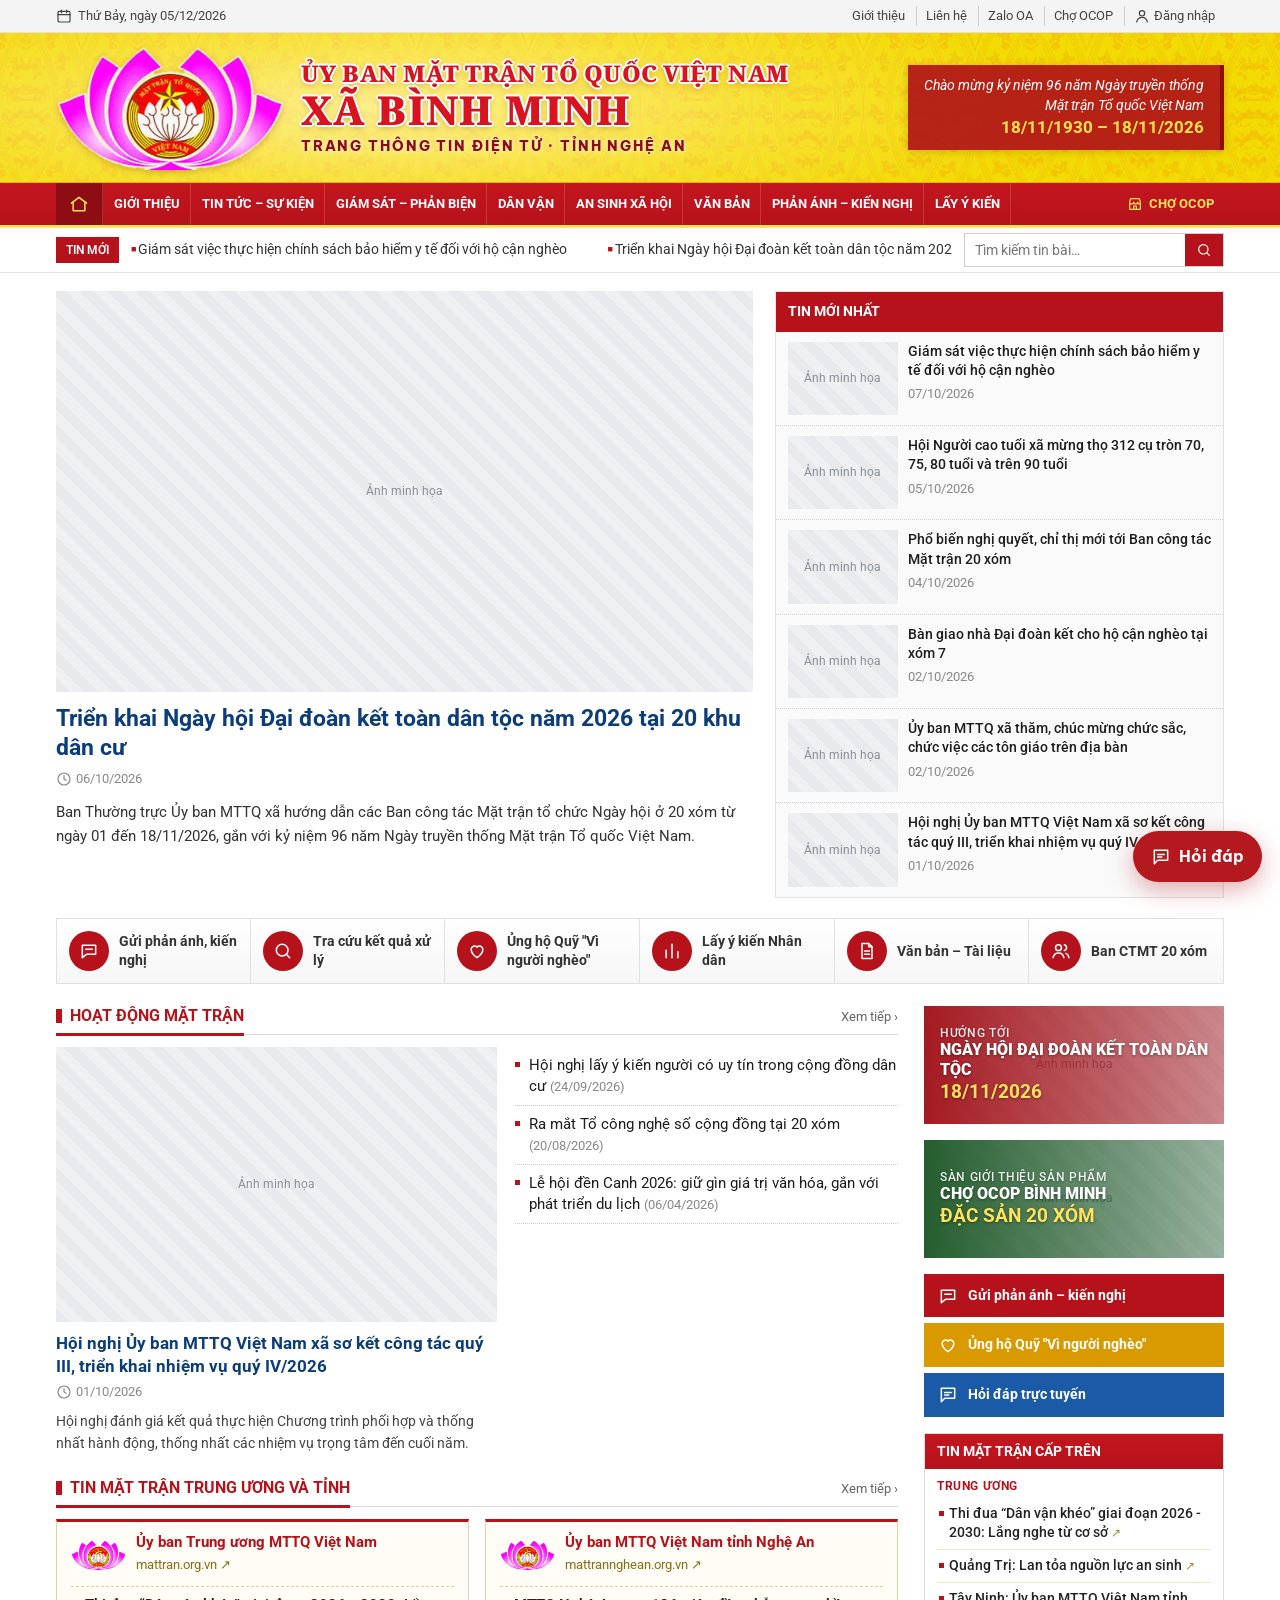
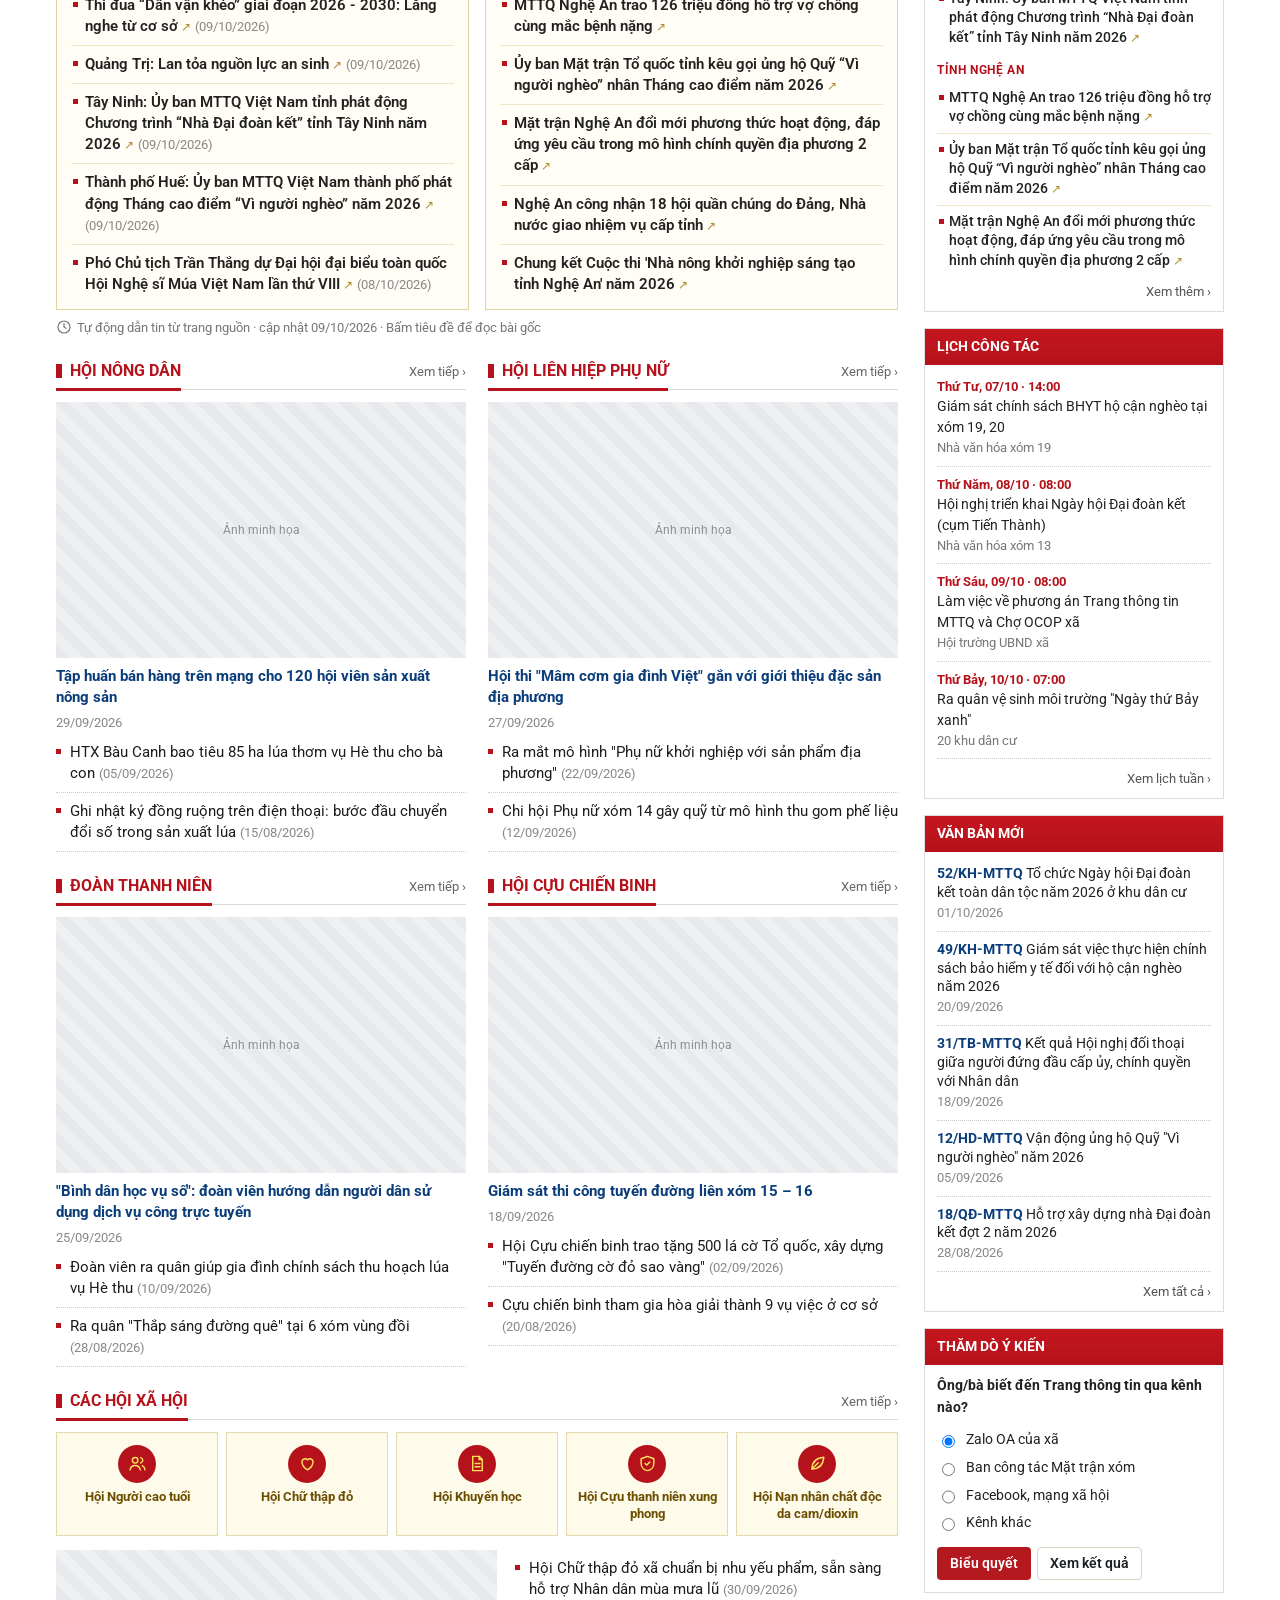
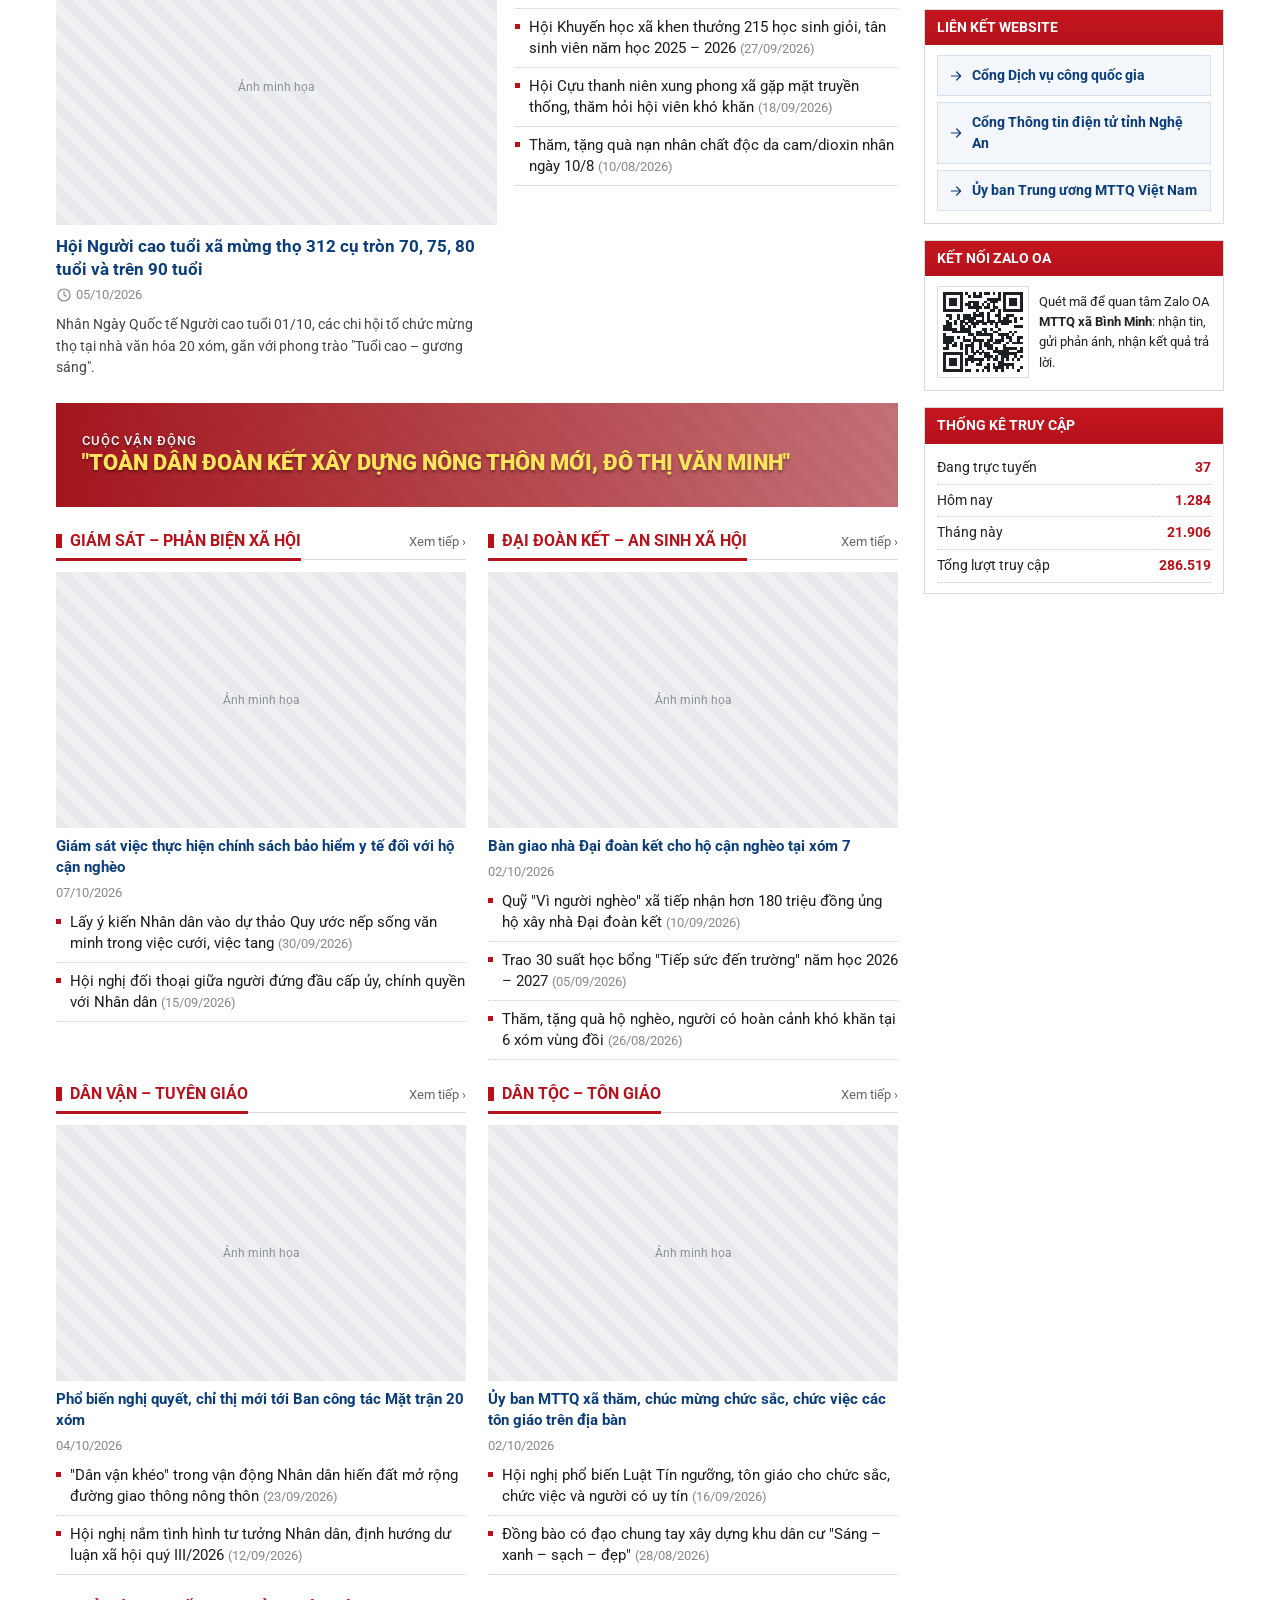
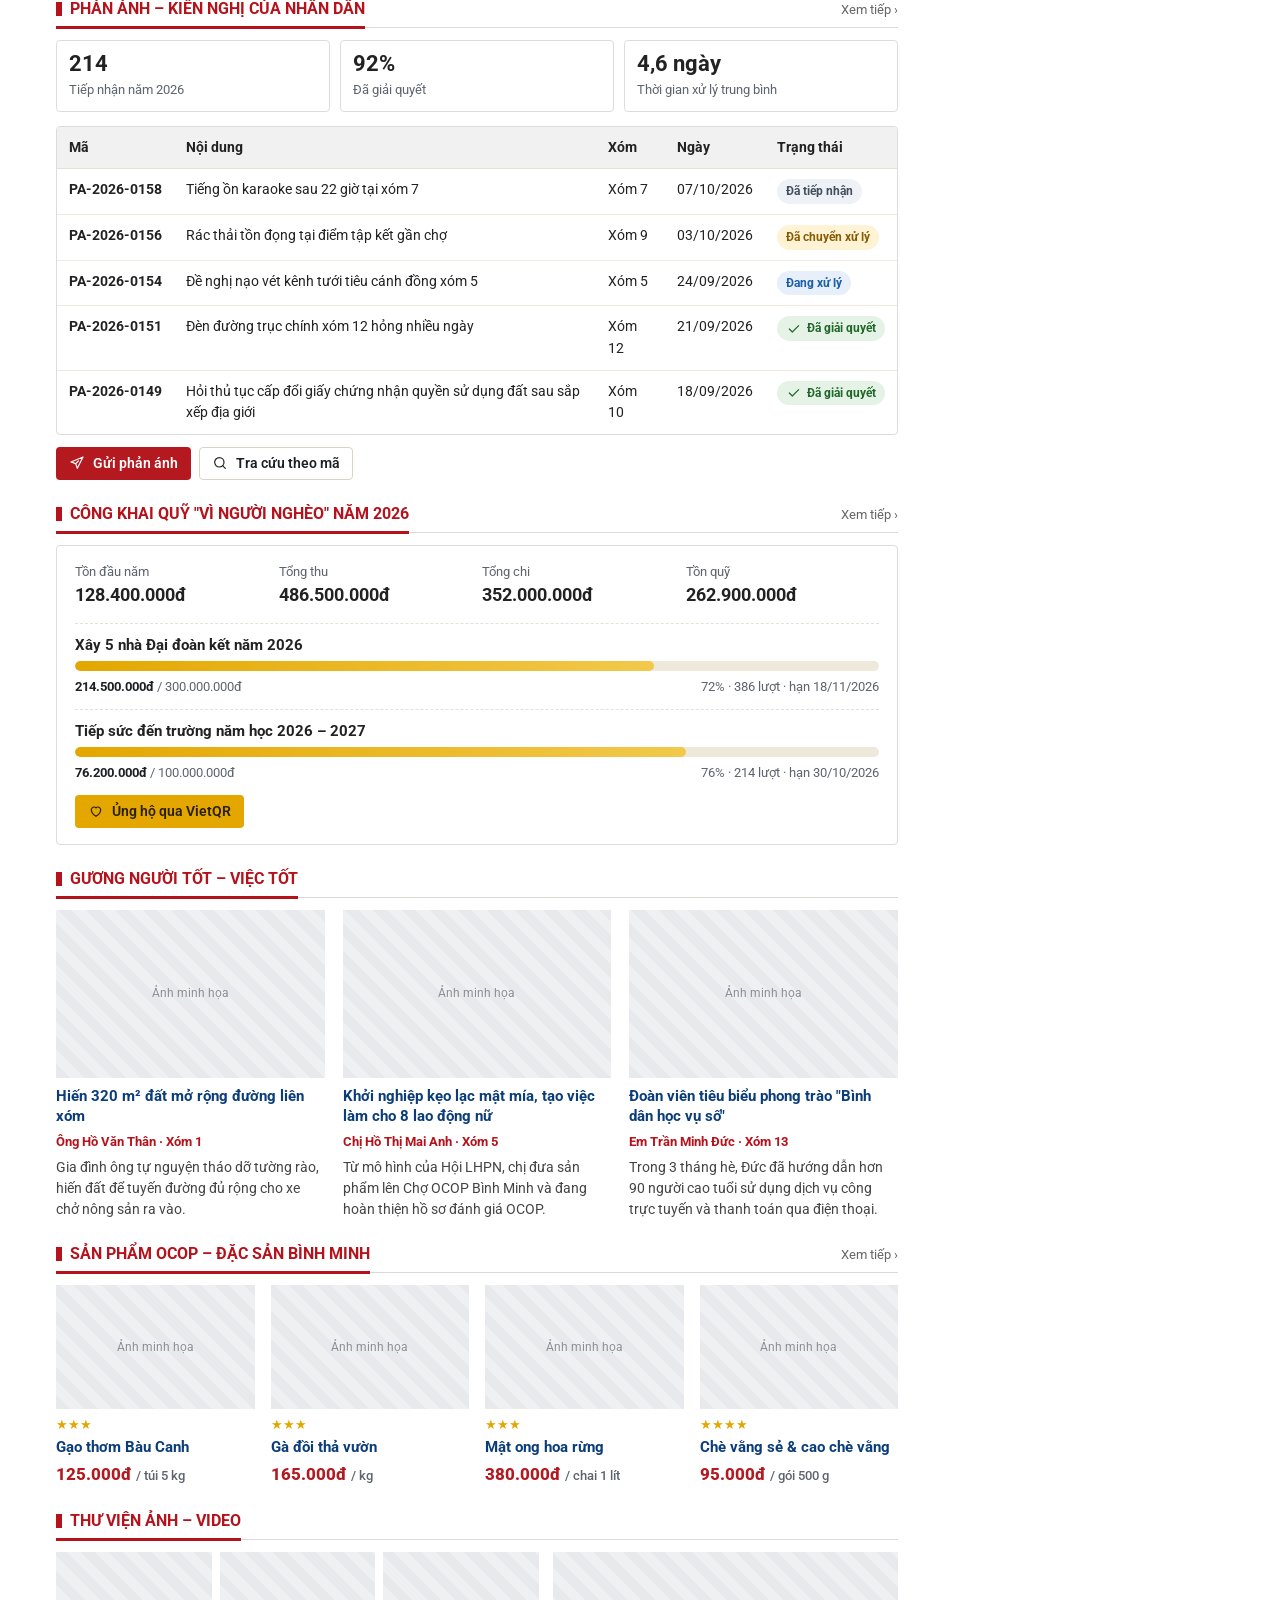
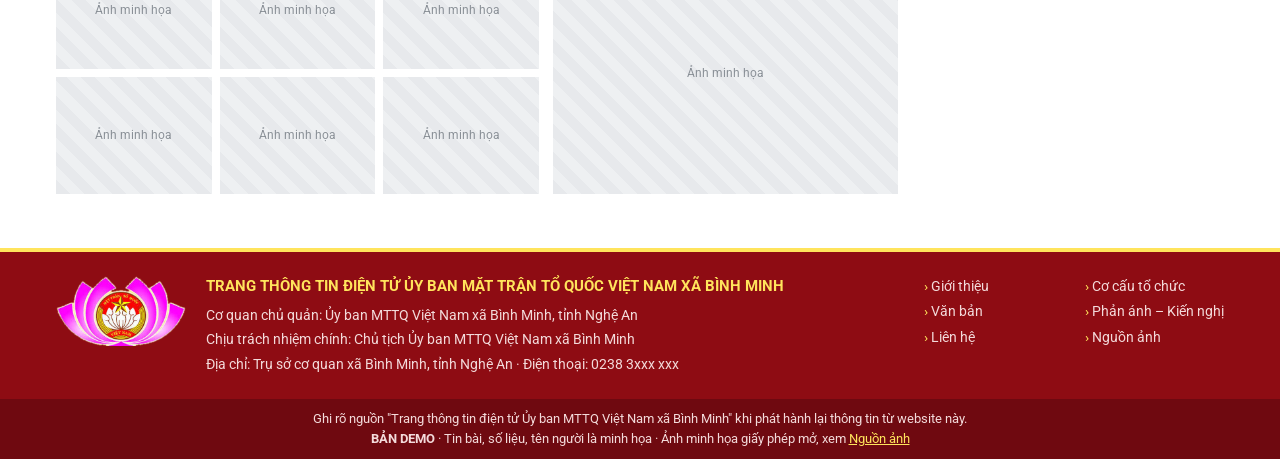
<file: index.html>
<!doctype html>
<html lang="vi">
<head>
<meta charset="utf-8">
<meta name="viewport" content="width=device-width,initial-scale=1">
<meta name="robots" content="noindex, nofollow">
<meta name="description" content="Trang thông tin điện tử Ủy ban MTTQ Việt Nam xã Bình Minh – bản demo đề xuất, không phải trang chính thức của cơ quan nhà nước.">
<title>Trang thông tin điện tử Ủy ban MTTQ Việt Nam xã Bình Minh – bản demo</title>
<link rel="icon" href="logo-mttq.png">
<link rel="preconnect" href="https://fonts.googleapis.com">
<link rel="preconnect" href="https://fonts.gstatic.com" crossorigin>
<link rel="stylesheet" href="https://fonts.googleapis.com/css2?family=Be+Vietnam+Pro:wght@400;500;600;700;800&family=Roboto:wght@400;500;700;900&family=Noto+Serif:wght@700;800;900&display=swap">
<link rel="stylesheet" href="styles.css?v=8">
<link rel="stylesheet" href="gov.css?v=8">
</head>
<body>
<script>window.BM_SITE = 'mttq';</script>
<div id="app"></div>
<div id="chat-root"></div>
<div id="modal-root"></div>
<div class="toast" id="toast" role="status" aria-live="polite"></div>
<script src="data.js?v=8"></script>
<script src="art.js?v=8"></script>
<script src="photos.js?v=8"></script>
<script src="feeds.js?v=8"></script>
<script src="gov.js?v=8"></script>
<script src="app.js?v=8"></script>
</body>
</html>
</file>
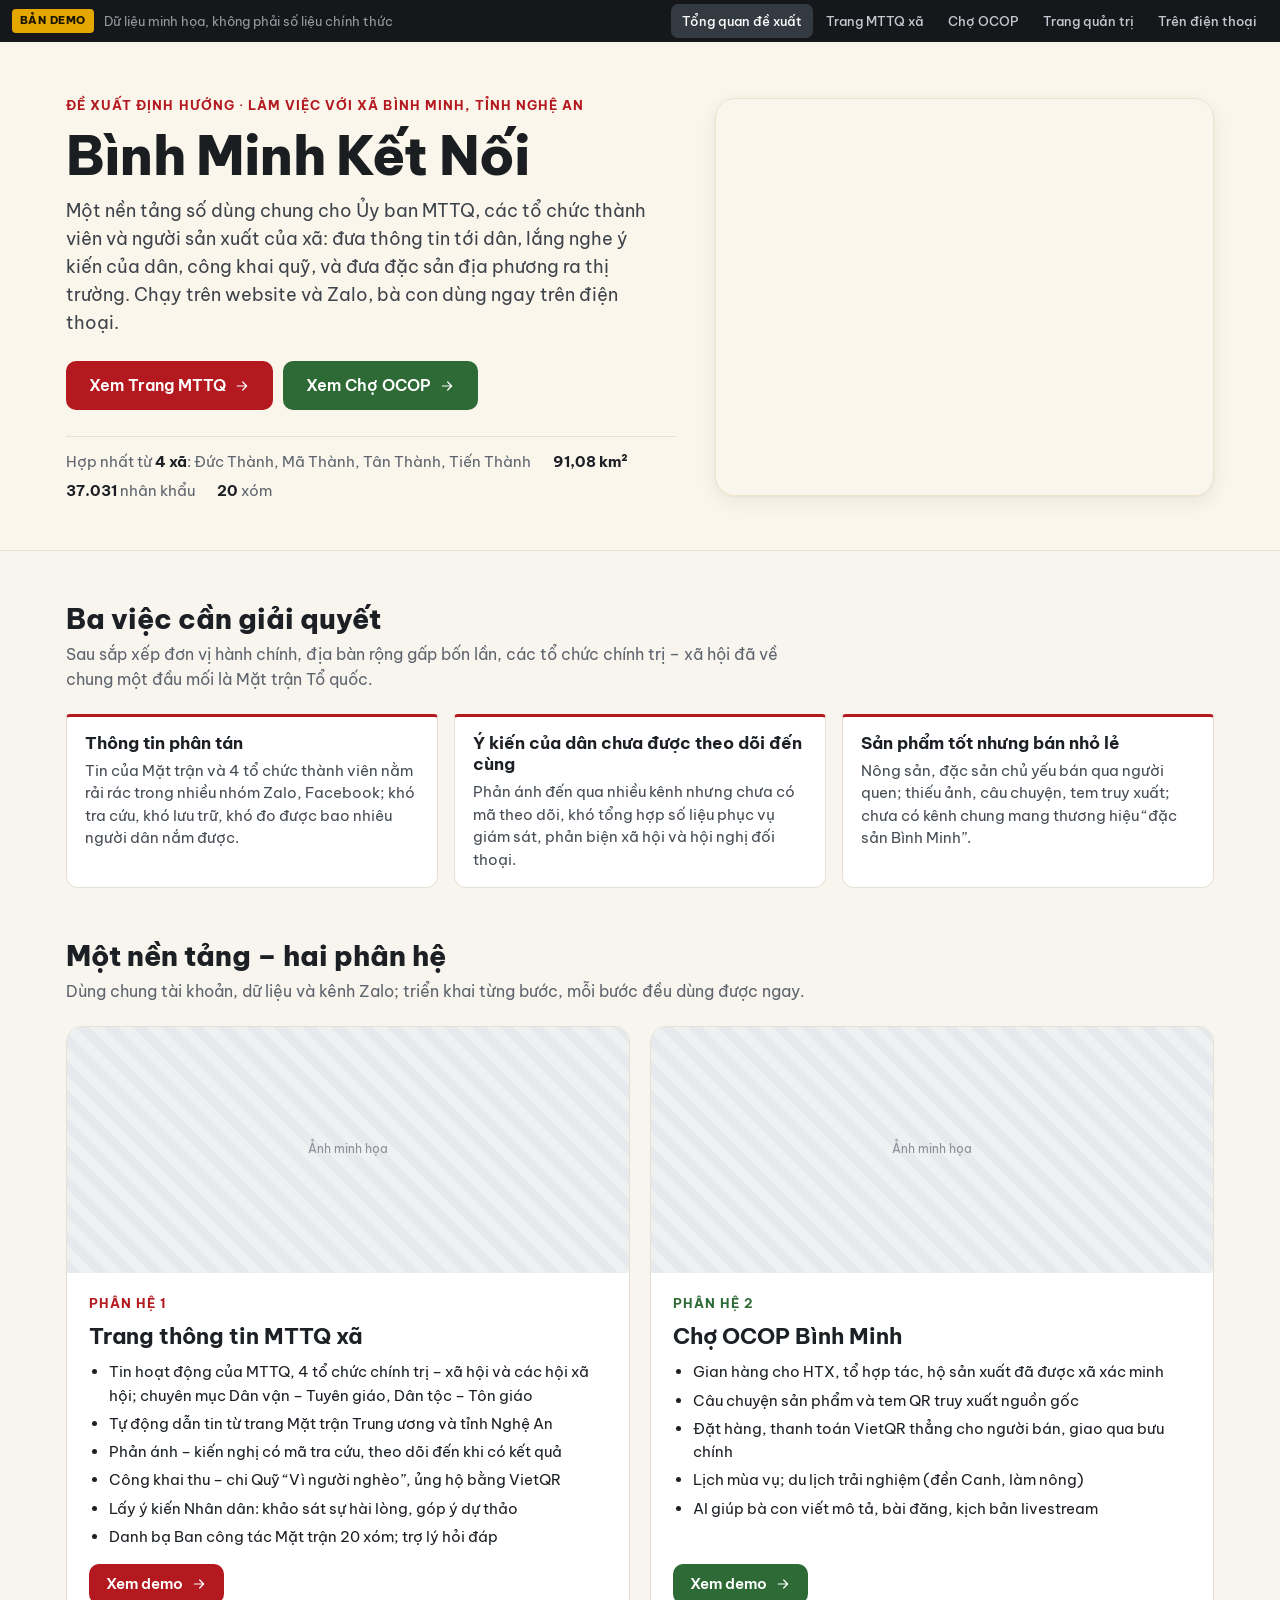
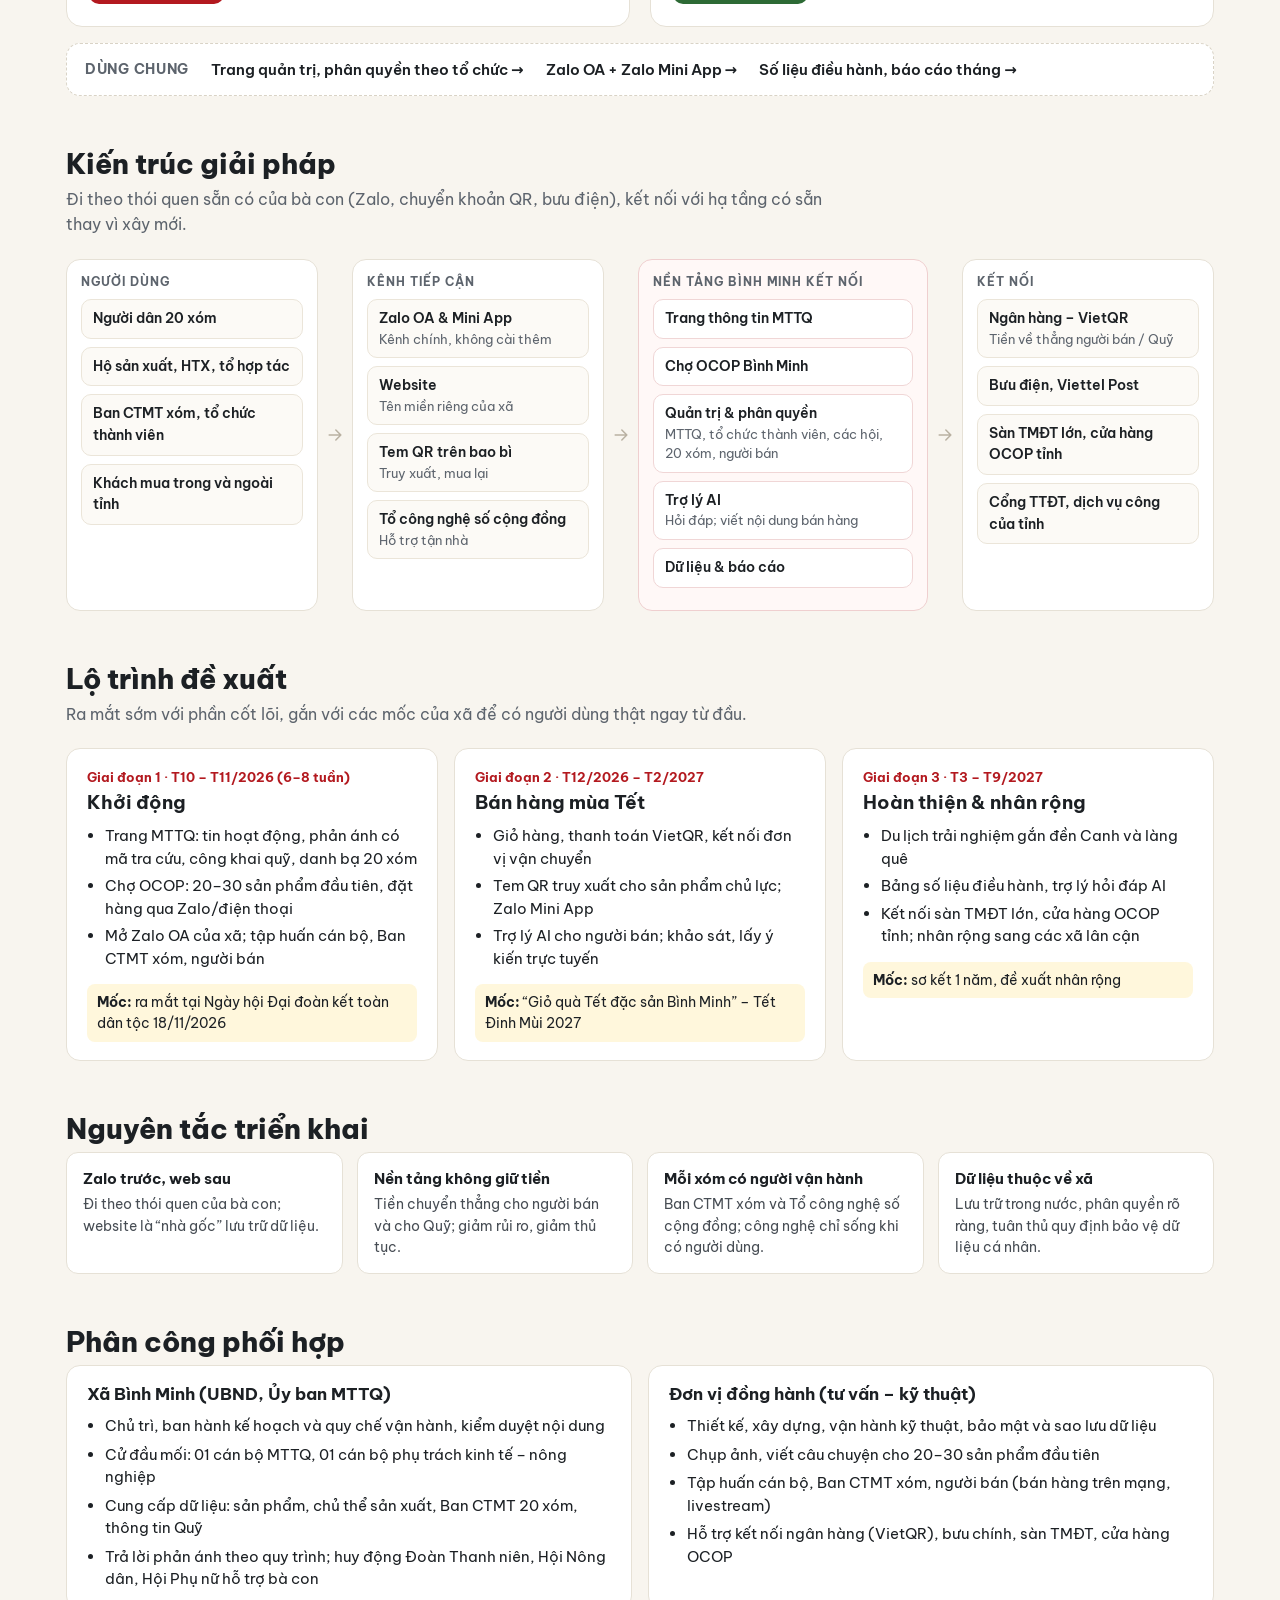
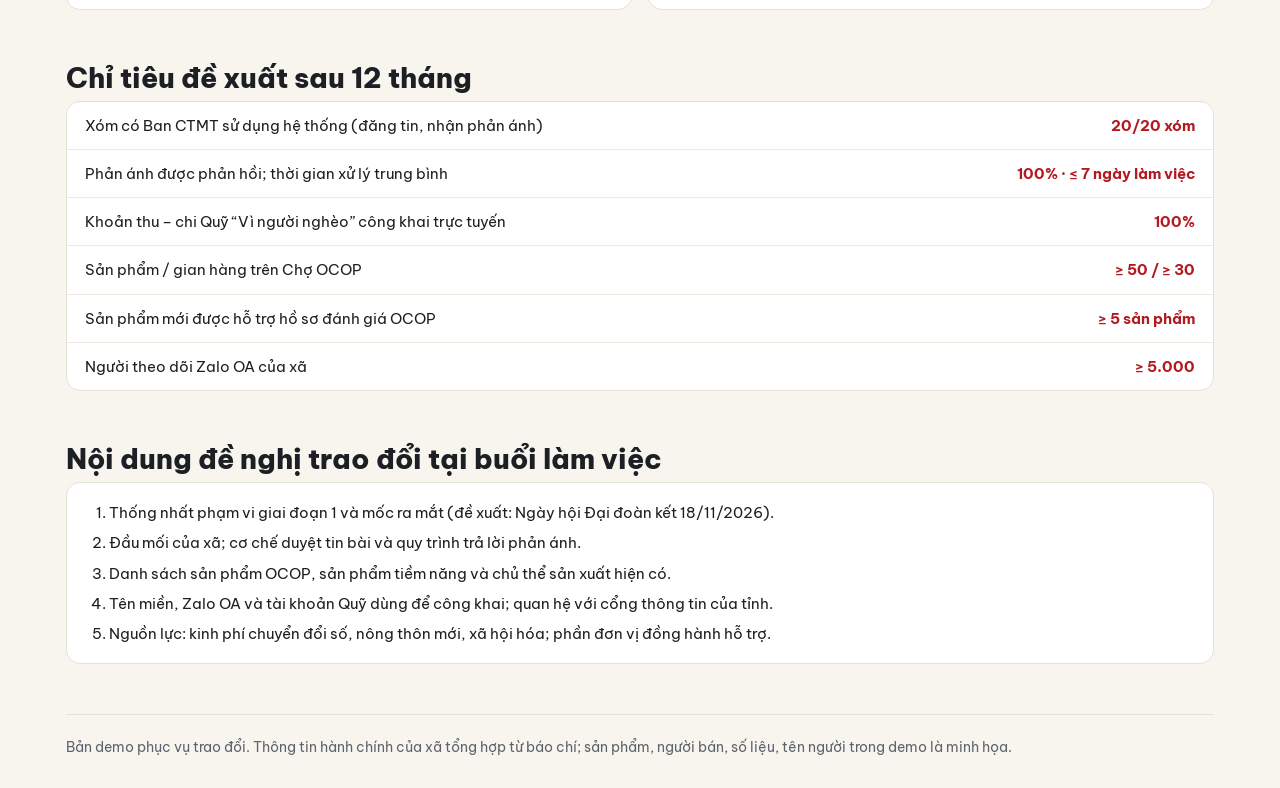
<file: admin/index.html>
<!doctype html>
<html lang="vi">
<head>
<meta charset="utf-8">
<meta name="viewport" content="width=device-width,initial-scale=1">
<meta name="robots" content="noindex, nofollow">
<meta name="description" content="Bình Minh Kết Nối – trang tổng: tổng quan đề xuất, quản trị, giao diện điện thoại. Bản demo đề xuất, không phải trang chính thức của cơ quan nhà nước.">
<title>Bình Minh Kết Nối – trang tổng (bản demo)</title>
<link rel="icon" href="../logo-mttq.png">
<link rel="preconnect" href="https://fonts.googleapis.com">
<link rel="preconnect" href="https://fonts.gstatic.com" crossorigin>
<link rel="stylesheet" href="https://fonts.googleapis.com/css2?family=Be+Vietnam+Pro:wght@400;500;600;700;800&family=Roboto:wght@400;500;700;900&family=Noto+Serif:wght@700;800;900&display=swap">
<link rel="stylesheet" href="../styles.css?v=8">
<link rel="stylesheet" href="../gov.css?v=8">
</head>
<body>
<script>window.BM_SITE = 'hub';</script>
<div id="app"></div>
<div id="chat-root"></div>
<div id="modal-root"></div>
<div class="toast" id="toast" role="status" aria-live="polite"></div>
<script src="../data.js?v=8"></script>
<script src="../art.js?v=8"></script>
<script src="../photos.js?v=8"></script>
<script src="../feeds.js?v=8"></script>
<script src="../gov.js?v=8"></script>
<script src="../app.js?v=8"></script>
</body>
</html>
</file>
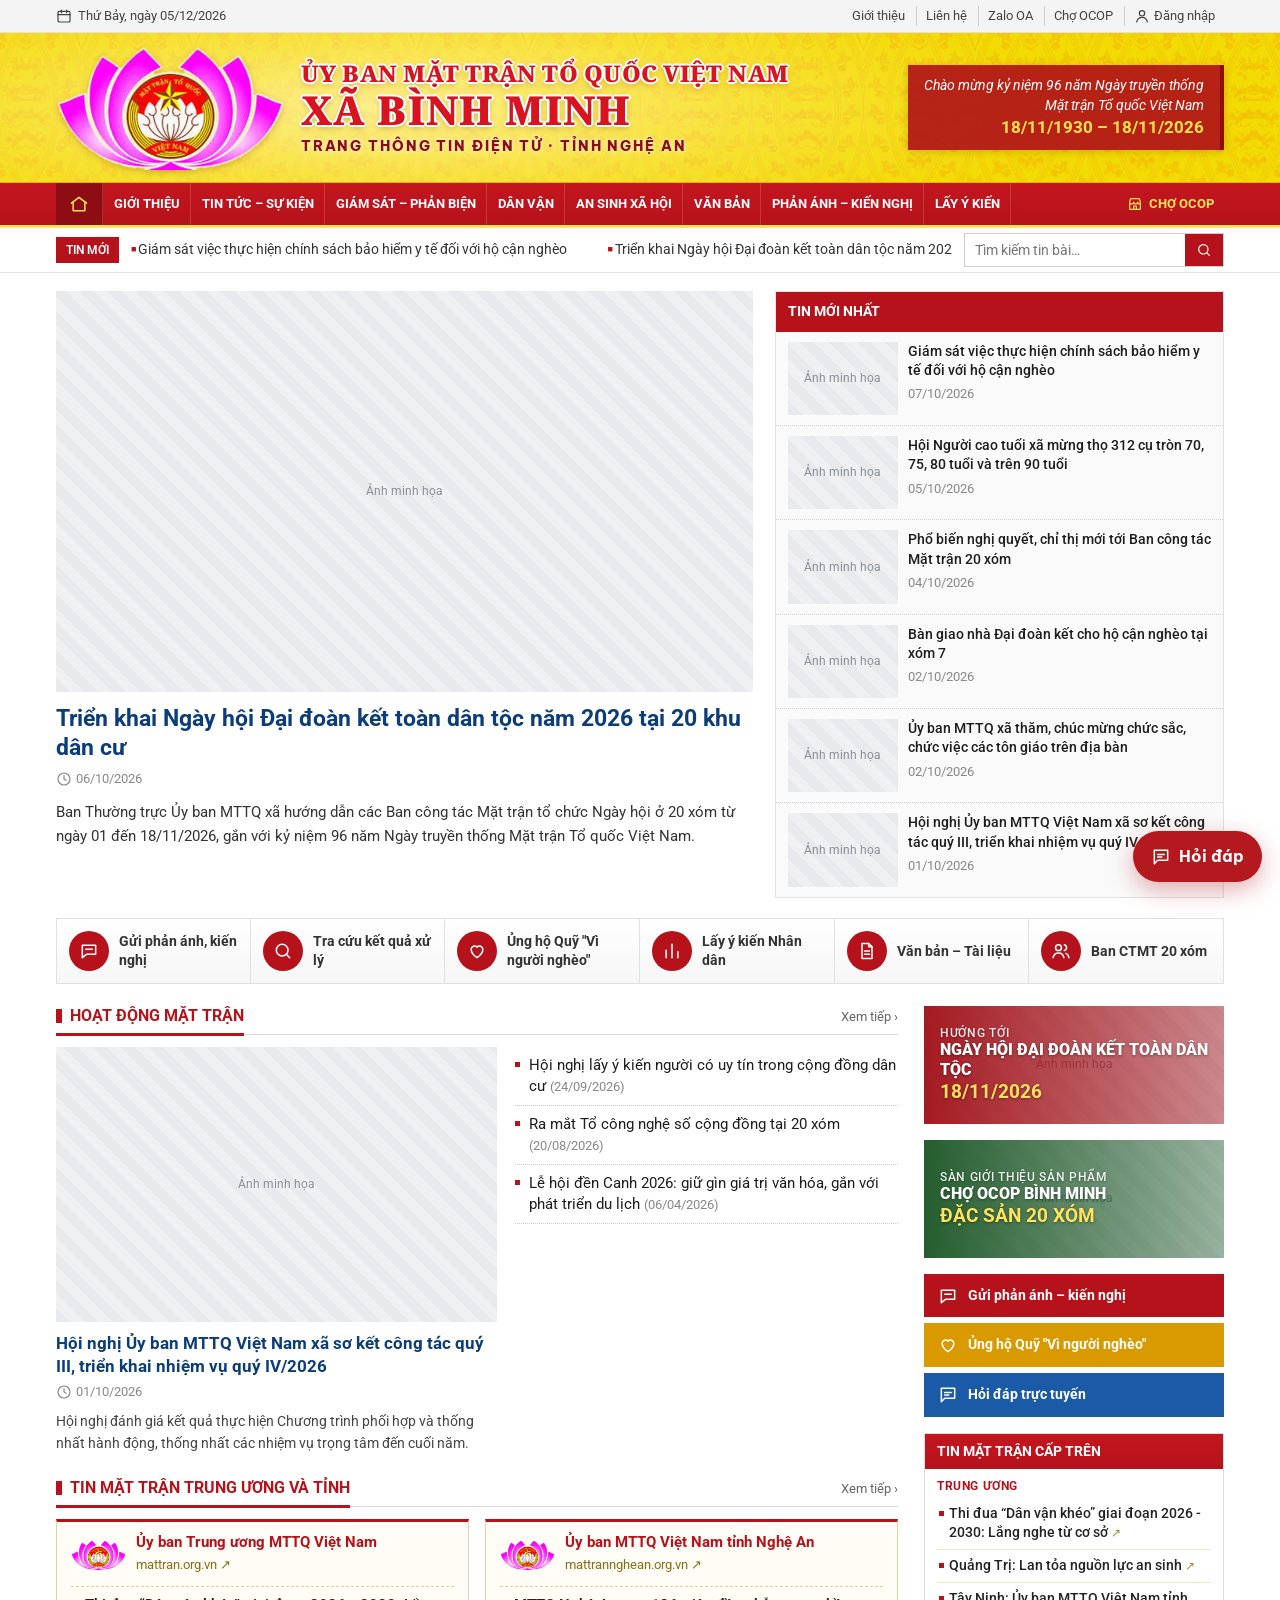
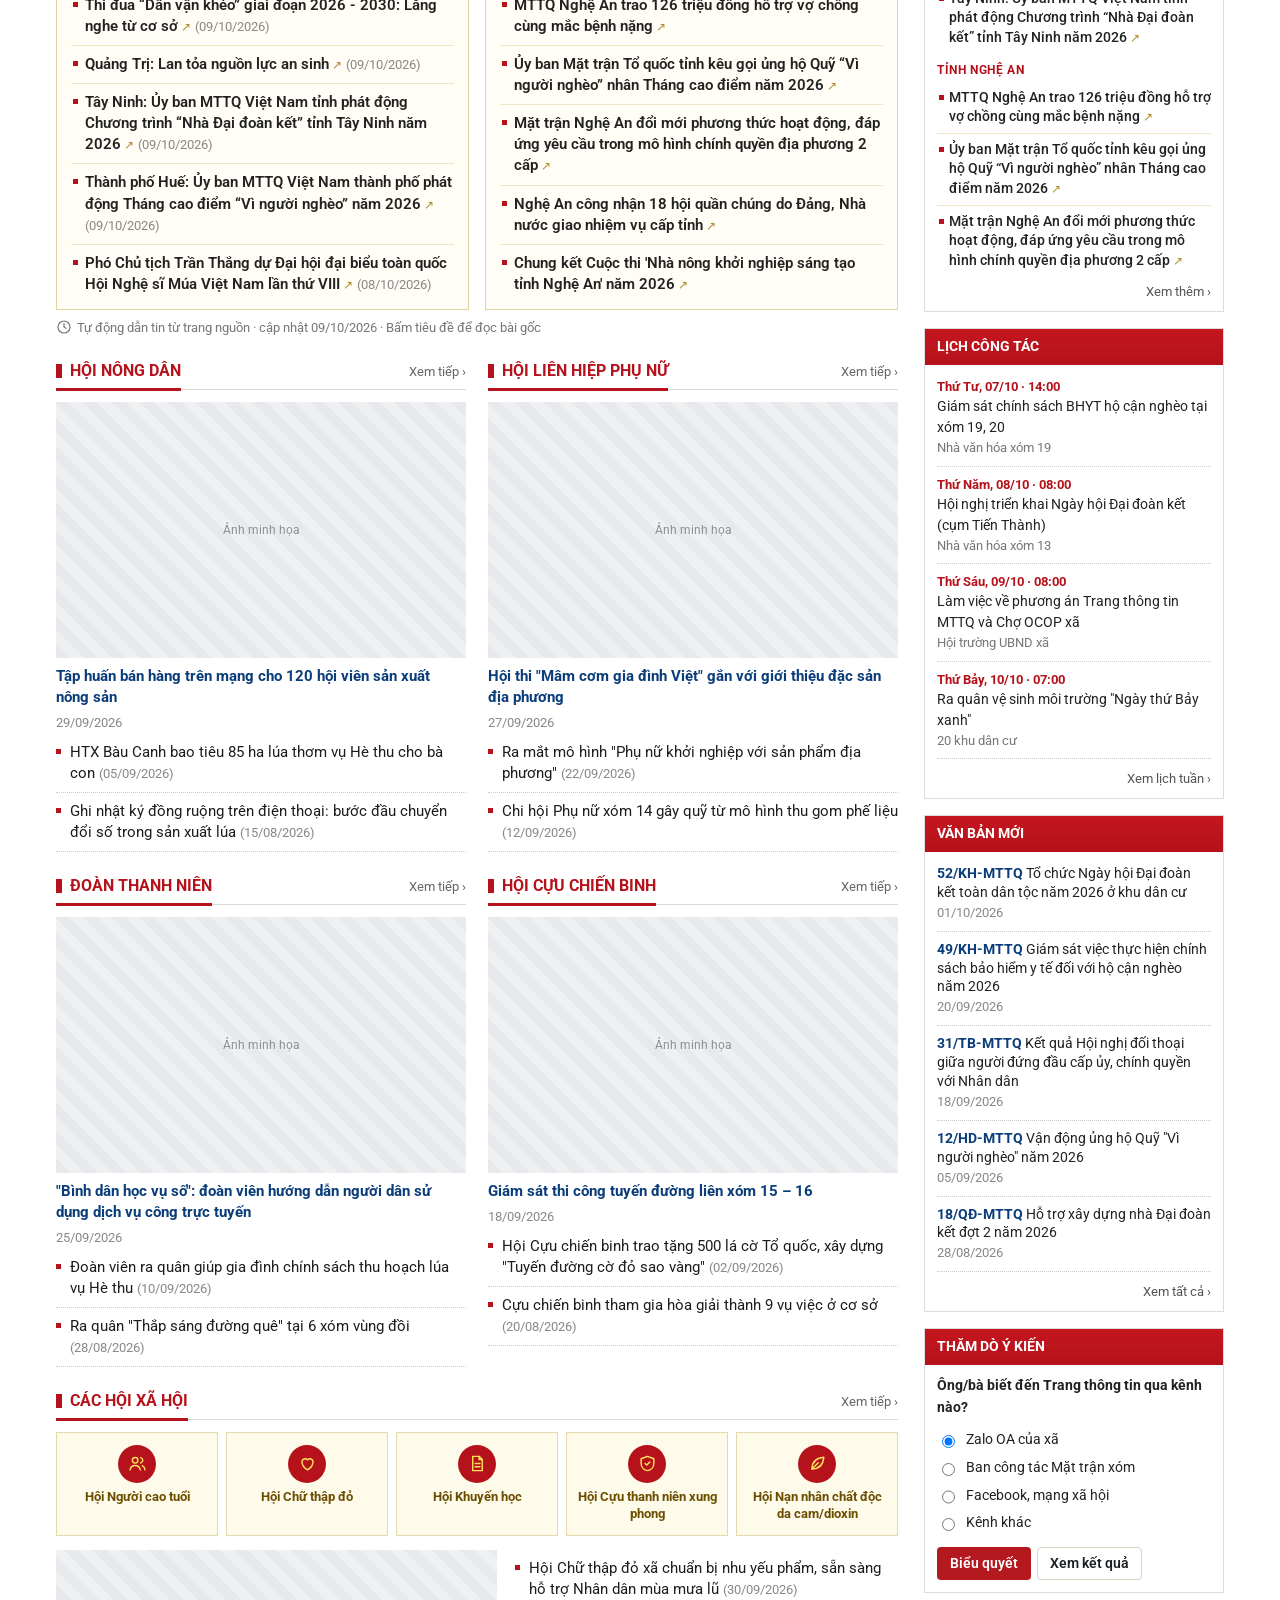
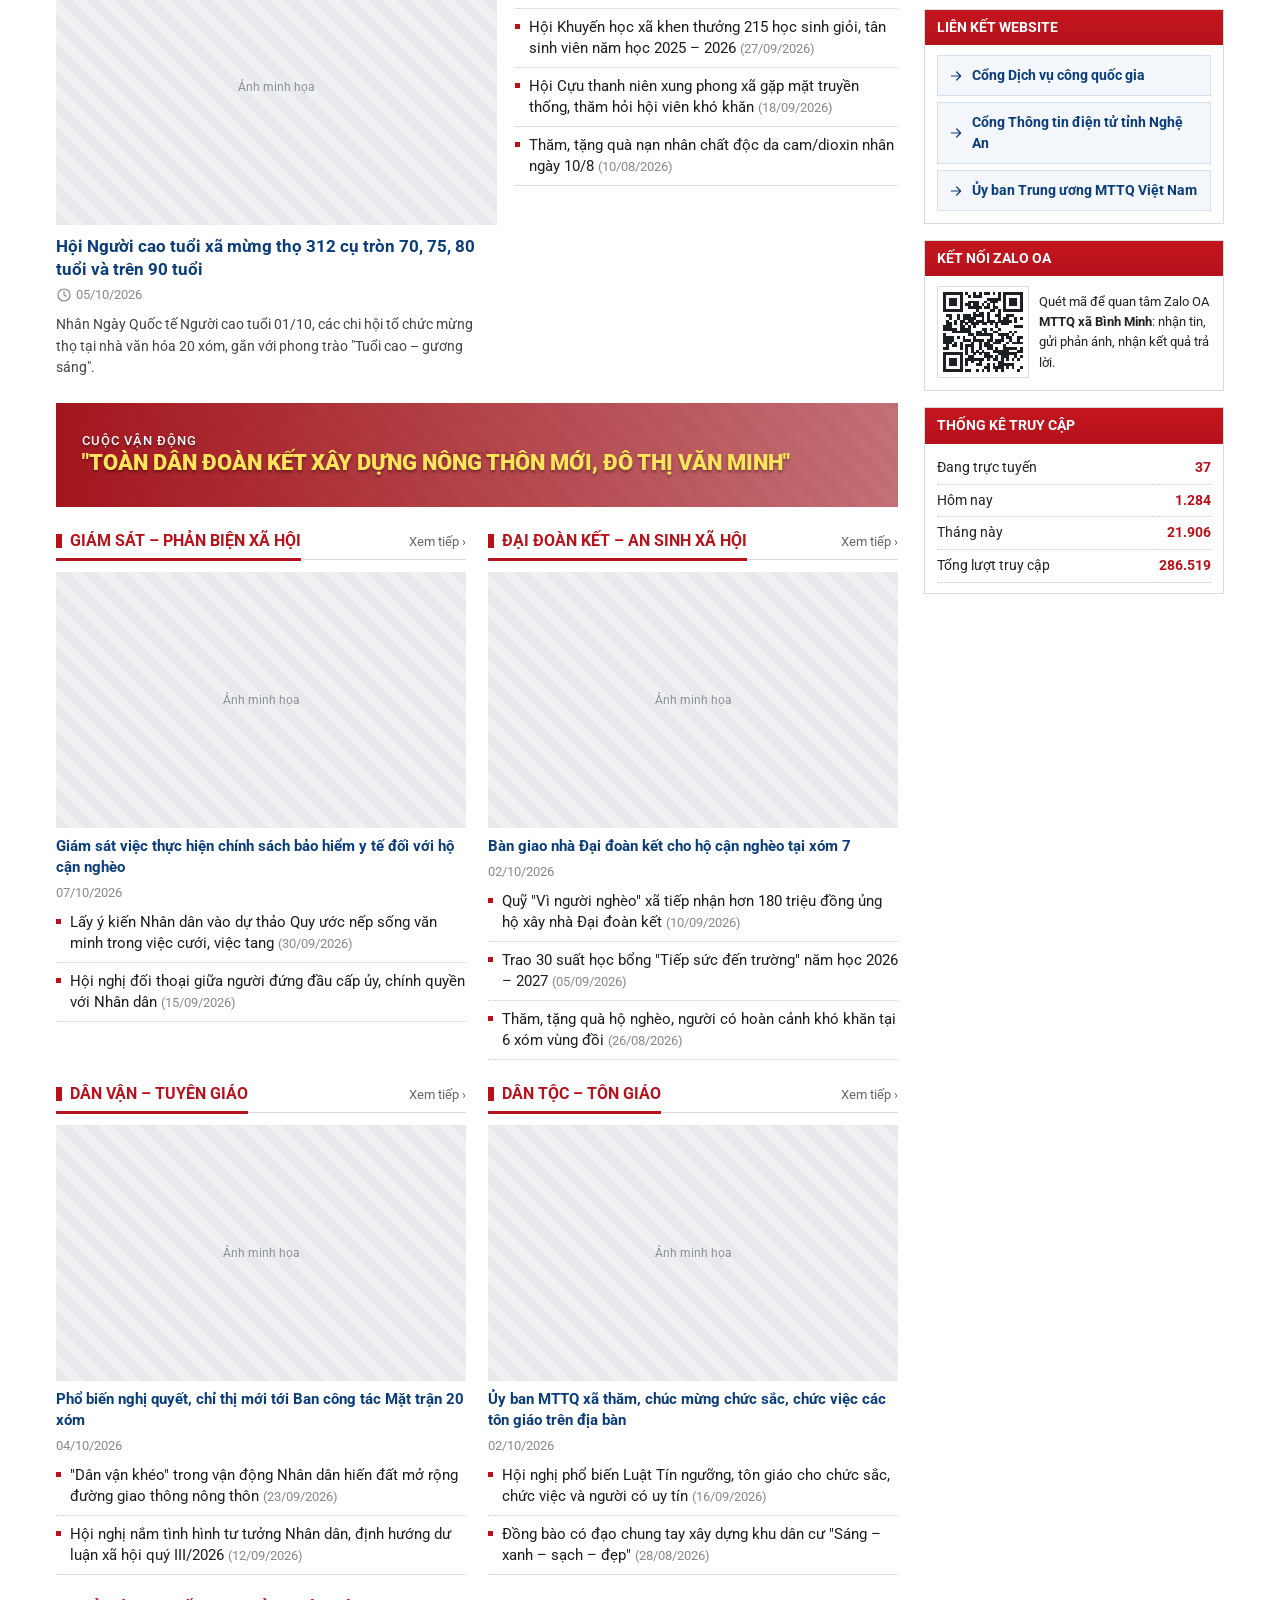
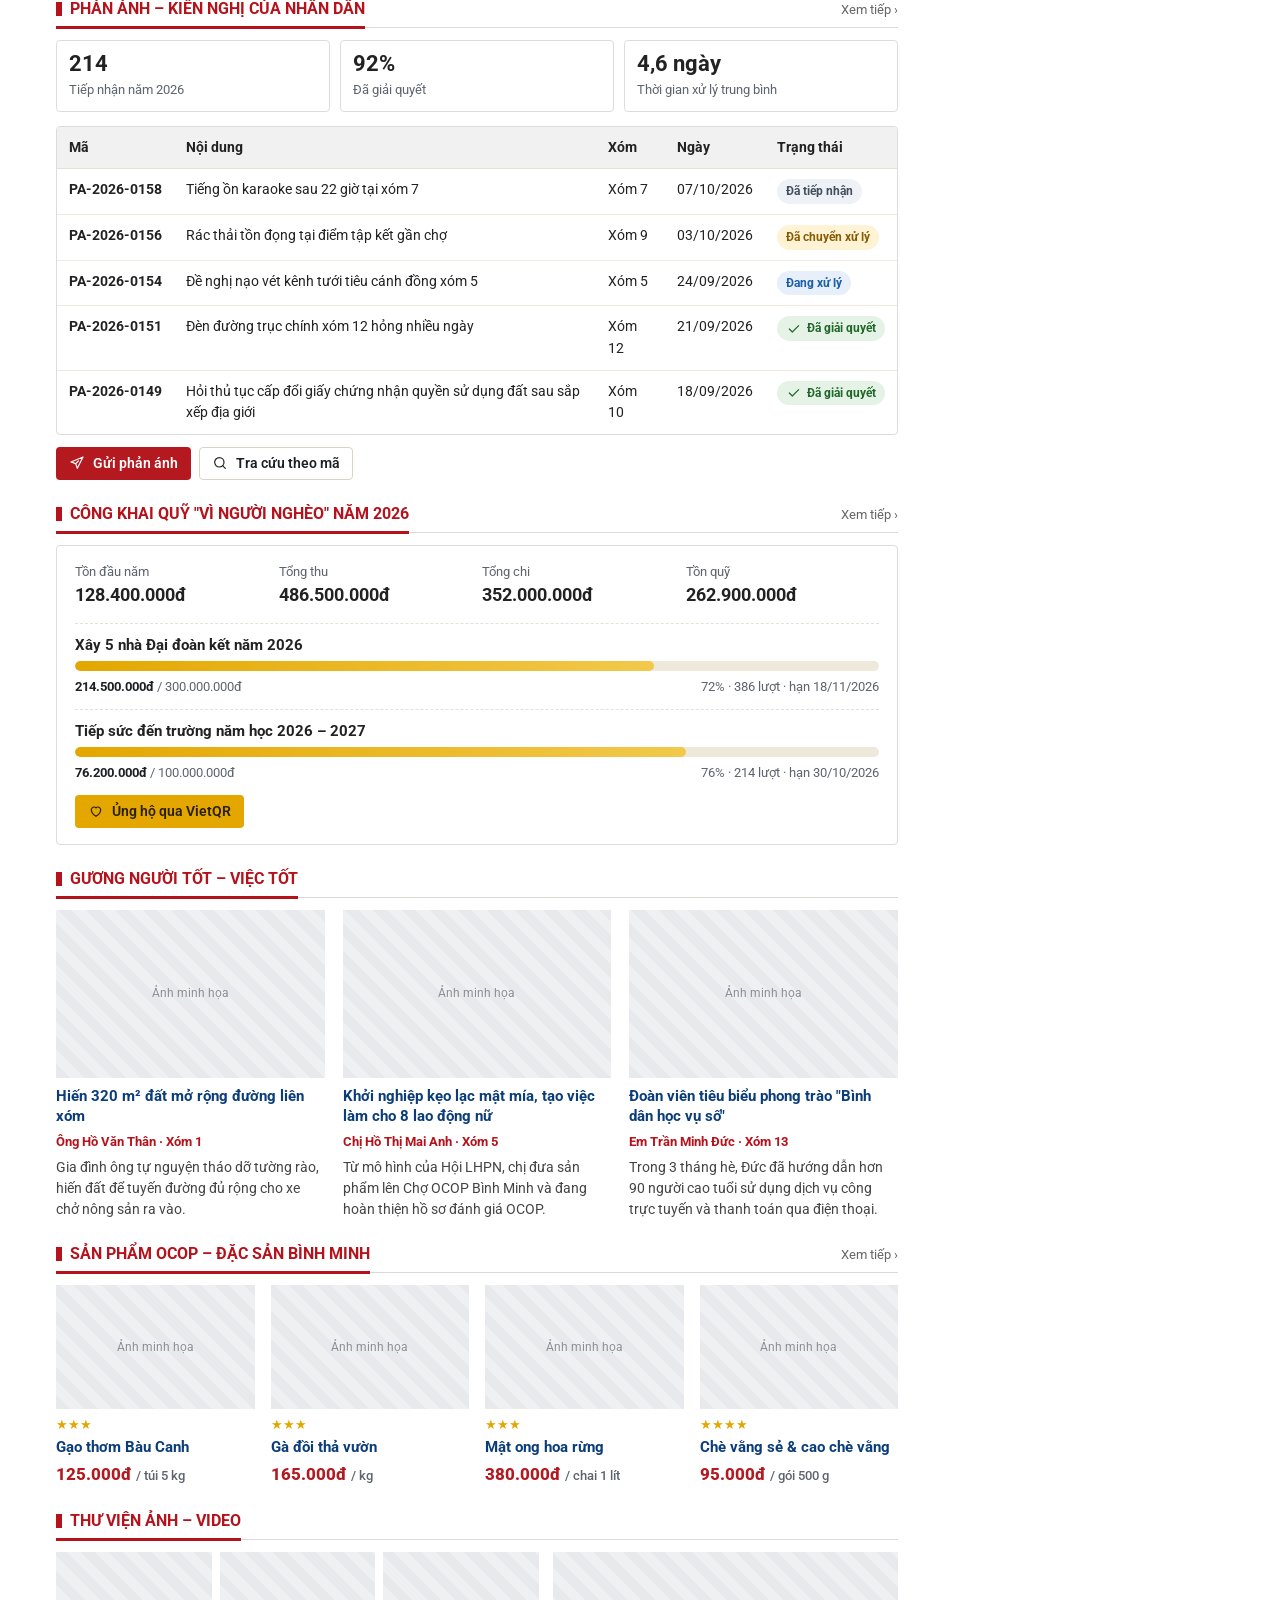
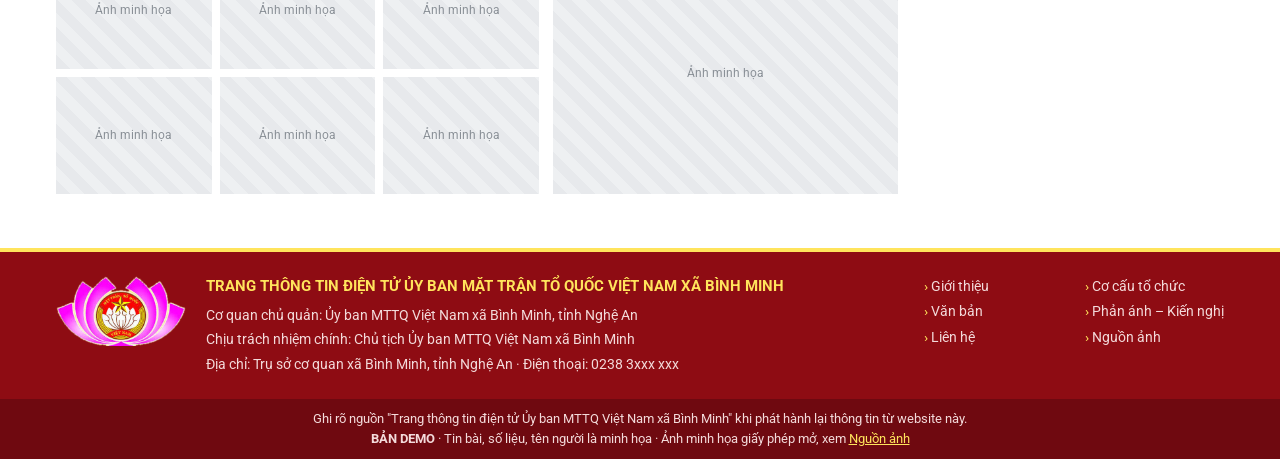
<file: mttq/index.html>
<!doctype html>
<html lang="vi"><head><meta charset="utf-8"><meta name="robots" content="noindex, nofollow">
<title>Trang thông tin MTTQ xã Bình Minh</title>
<script>location.replace('../' + location.hash);</script>
<meta http-equiv="refresh" content="0; url=../">
</head><body><a href="../">Trang thông tin Ủy ban MTTQ xã Bình Minh</a></body></html>
</file>
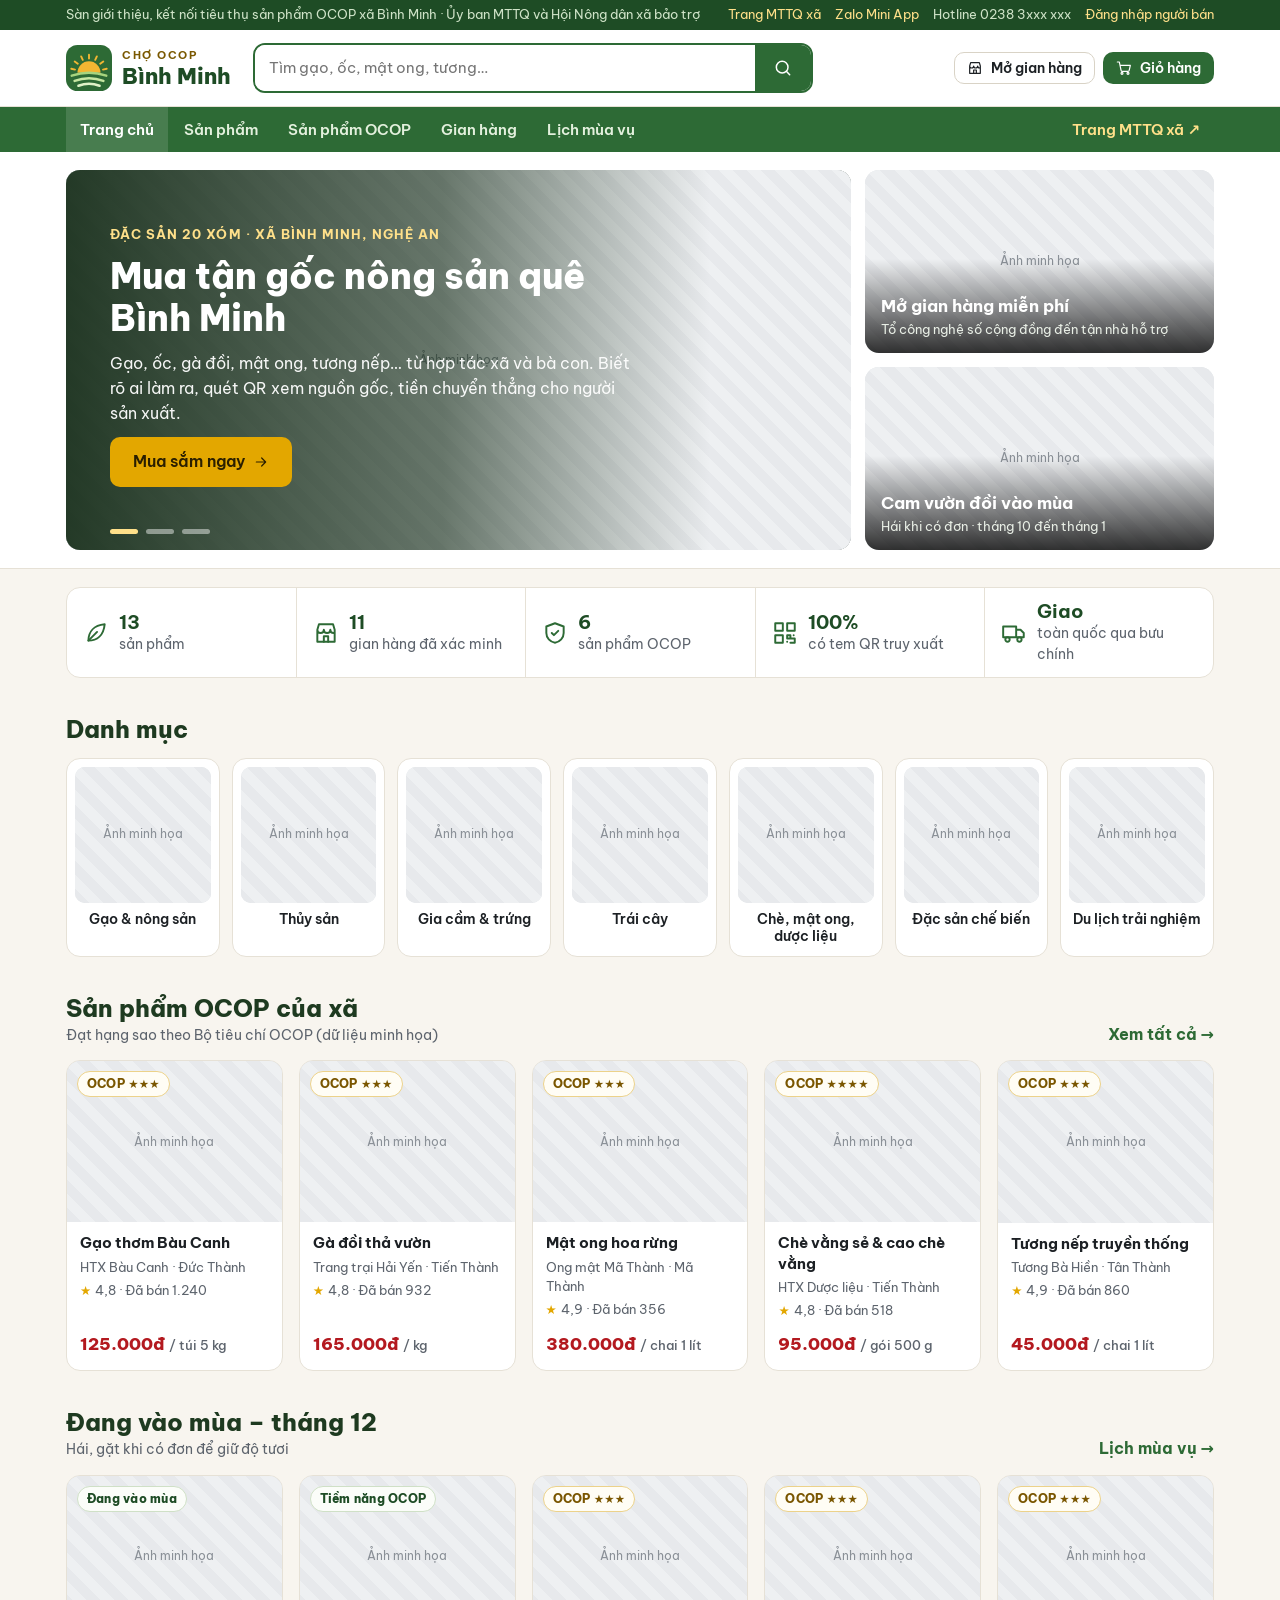
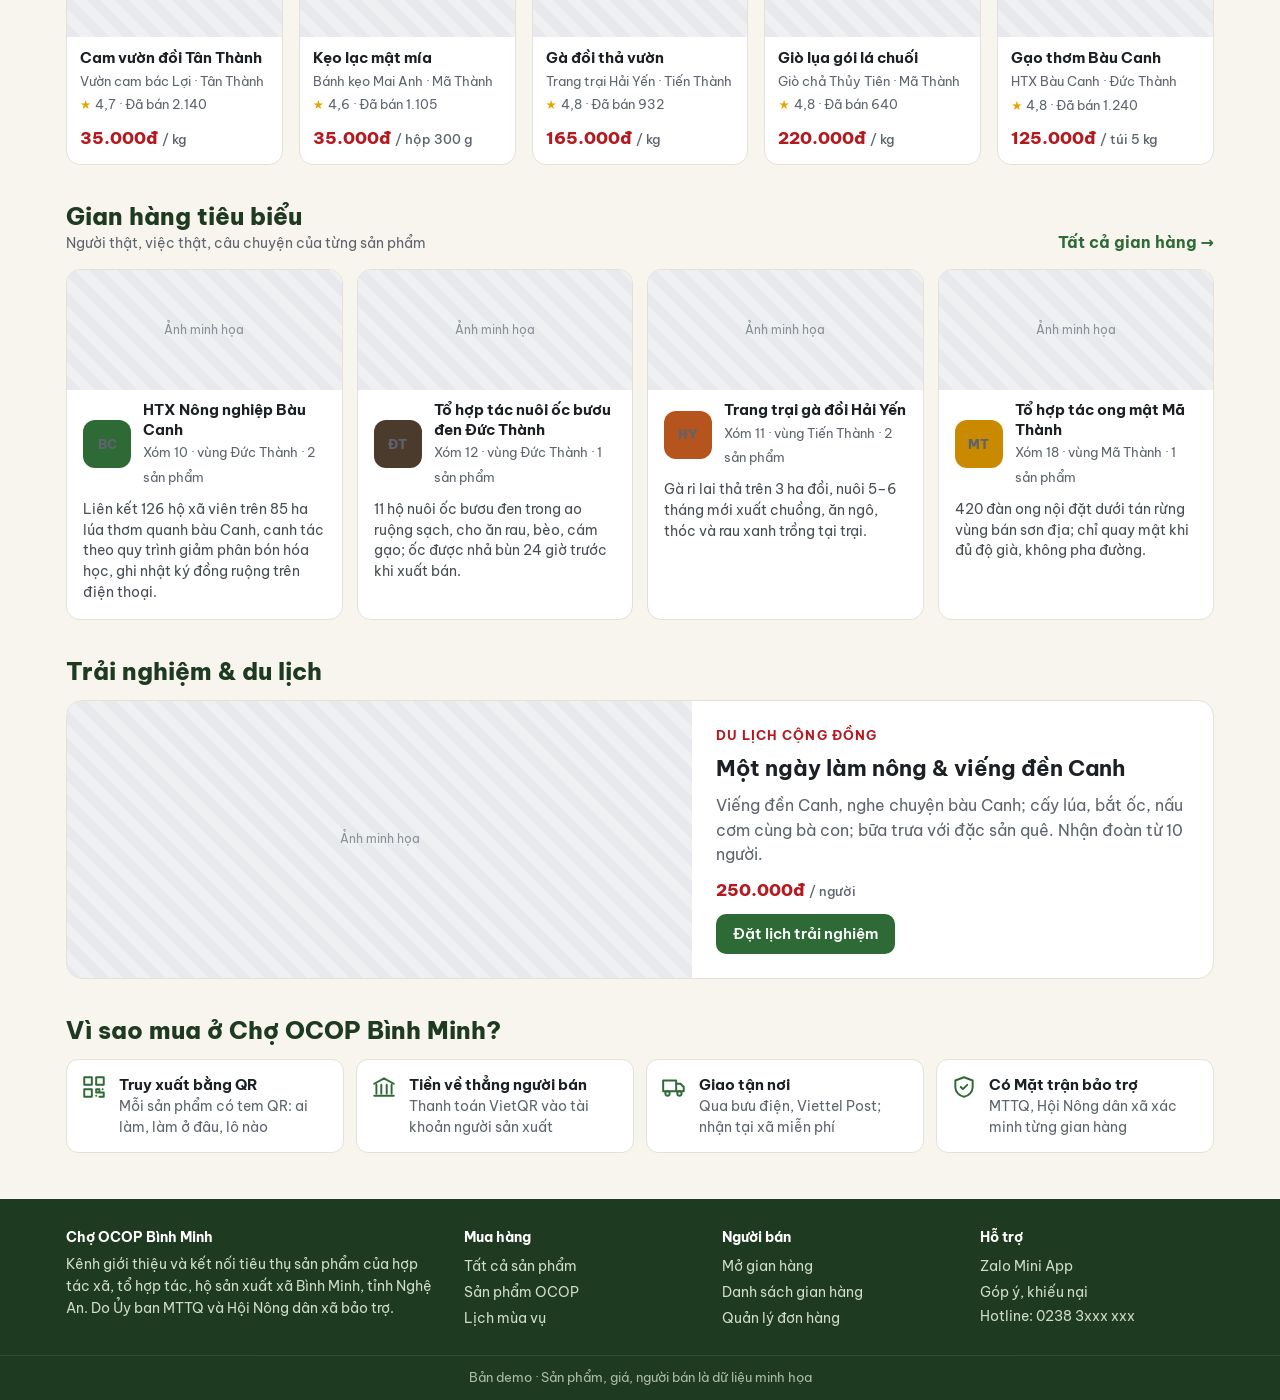
<file: ocop/index.html>
<!doctype html>
<html lang="vi">
<head>
<meta charset="utf-8">
<meta name="viewport" content="width=device-width,initial-scale=1">
<meta name="robots" content="noindex, nofollow">
<meta name="description" content="Chợ OCOP Bình Minh – sàn đặc sản xã Bình Minh, Nghệ An – bản demo đề xuất, không phải trang chính thức của cơ quan nhà nước.">
<title>Chợ OCOP Bình Minh – bản demo</title>
<link rel="icon" href="data:image/svg+xml,%3Csvg xmlns='http://www.w3.org/2000/svg' viewBox='0 0 32 32'%3E%3Crect width='32' height='32' rx='7' fill='%231f7a3a'/%3E%3Cpath d='M9 22c0-7 5-12 14-12 0 9-5 14-12 14' fill='%23fff'/%3E%3C/svg%3E">
<link rel="preconnect" href="https://fonts.googleapis.com">
<link rel="preconnect" href="https://fonts.gstatic.com" crossorigin>
<link rel="stylesheet" href="https://fonts.googleapis.com/css2?family=Be+Vietnam+Pro:wght@400;500;600;700;800&family=Roboto:wght@400;500;700;900&family=Noto+Serif:wght@700;800;900&display=swap">
<link rel="stylesheet" href="../styles.css?v=8">
<link rel="stylesheet" href="../gov.css?v=8">
</head>
<body>
<script>window.BM_SITE = 'cho';</script>
<div id="app"></div>
<div id="chat-root"></div>
<div id="modal-root"></div>
<div class="toast" id="toast" role="status" aria-live="polite"></div>
<script src="../data.js?v=8"></script>
<script src="../art.js?v=8"></script>
<script src="../photos.js?v=8"></script>
<script src="../feeds.js?v=8"></script>
<script src="../gov.js?v=8"></script>
<script src="../app.js?v=8"></script>
</body>
</html>
</file>
<file: styles.css>
:root {
  --red: #b3191f; --red-d: #8f1117; --red-l: #fdeeee;
  --gold: #e3a700; --gold-l: #fff7dc; --gold-t: #7a5800;
  --green: #2d6a35; --green-d: #1e4c25; --green-l: #ecf4e6;
  --blue: #1d5fa8; --blue-l: #e8f0fa;
  --ink: #1c2024; --muted: #5d646d; --line: #e6e1d6; --paper: #f8f5ef;
  --r: 12px;
  --sh: 0 1px 2px rgba(30, 25, 15, .05), 0 6px 18px rgba(30, 25, 15, .07);
  --font: "Be Vietnam Pro", "Segoe UI", system-ui, -apple-system, Roboto, Arial, sans-serif;
  --bar: 42px;
}
* { box-sizing: border-box; }
html { color-scheme: light; -webkit-text-size-adjust: 100%; }
html.framed, html.nobar { --bar: 0px; }
body { margin: 0; font-family: var(--font); font-size: 16px; line-height: 1.55; color: var(--ink); background: var(--paper); }
svg { display: block; }
a { color: inherit; }
button { font: inherit; color: inherit; }
h1, h2, h3, h4 { line-height: 1.25; margin: 0; }
p { margin: 0; }
.wrap { max-width: 1180px; margin: 0 auto; padding: 0 16px; }
.ic { width: 20px; height: 20px; flex: none; }
.ic.sm { width: 16px; height: 16px; }
.muted { color: var(--muted); }
.small { font-size: 13.5px; }
.art { overflow: hidden; background: #eee; }
.art svg { width: 100%; height: 100%; }

/* ---------- Nút & ô nhập ---------- */
.btn { display: inline-flex; align-items: center; justify-content: center; gap: 8px; border: 1px solid transparent; border-radius: 10px; padding: 10px 16px; font-weight: 600; font-size: 15px; cursor: pointer; text-decoration: none; line-height: 1.2; transition: filter .15s, background .15s; white-space: nowrap; }
.btn:hover { filter: brightness(.94); }
.btn.red { background: var(--red); color: #fff; }
.btn.green { background: var(--green); color: #fff; }
.btn.gold { background: var(--gold); color: #2a1f00; }
.btn.blue { background: var(--blue); color: #fff; }
.btn.ghost { background: #fff; border-color: #d9d3c6; color: var(--ink); }
.btn.lg { padding: 14px 22px; font-size: 16px; }
.btn.sm { padding: 7px 12px; font-size: 14px; }
.btn.block { width: 100%; }
.field { display: flex; flex-direction: column; gap: 6px; }
.field > label, .lbl { font-weight: 600; font-size: 14px; }
.input { width: 100%; font: inherit; font-size: 15px; padding: 11px 12px; border: 1px solid #d6d0c3; border-radius: 10px; background: #fff; color: var(--ink); }
.input:focus { outline: 2px solid rgba(29, 95, 168, .35); outline-offset: 1px; border-color: var(--blue); }
textarea.input { min-height: 110px; resize: vertical; }
.check { display: flex; gap: 8px; align-items: flex-start; font-size: 14px; }
.check input { margin-top: 3px; }

/* ---------- Thanh demo ---------- */
.demobar { position: sticky; top: 0; z-index: 60; background: #15171a; color: #cfd4da; font-size: 13px; height: var(--bar); }
.demobar .in { display: flex; align-items: center; gap: 10px; height: 100%; padding: 0 12px; }
.demobar .tag { background: var(--gold); color: #1a1400; font-weight: 800; letter-spacing: .04em; padding: 3px 8px; border-radius: 4px; font-size: 11px; flex: none; }
.demobar .note { flex: none; opacity: .7; }
.demobar nav { display: flex; gap: 2px; overflow-x: auto; margin-left: auto; scrollbar-width: none; }
.demobar nav::-webkit-scrollbar { display: none; }
.demobar nav a { color: #c3c9d0; text-decoration: none; padding: 7px 11px; border-radius: 7px; white-space: nowrap; font-weight: 500; }
.demobar nav a:hover { background: #23272c; color: #fff; }
.demobar nav a.on { background: #343a42; color: #fff; }

/* ---------- Cổng MTTQ ---------- */
.gov-top { position: relative; overflow: hidden; background: linear-gradient(180deg, #c01c22 0%, #a5141a 100%); color: #fff; border-bottom: 3px solid var(--gold); }
.gov-top .drum { position: absolute; right: -70px; top: 50%; width: 380px; height: 380px; transform: translateY(-50%); opacity: .12; pointer-events: none; }
.gov-top .drum svg { width: 100%; height: 100%; }
.gov-brand { display: flex; align-items: center; gap: 16px; padding-top: 18px; padding-bottom: 18px; position: relative; }
.emblem { width: 68px; height: 68px; flex: none; display: block; }
.emblem svg { width: 100%; height: 100%; }
.gov-sup { font-size: 13px; font-weight: 600; letter-spacing: .05em; }
.gov-name { font-size: 30px; font-weight: 800; color: #ffdf7e; letter-spacing: .02em; line-height: 1.15; }
.gov-sub { font-size: 13px; opacity: .9; margin-top: 2px; }
.gov-tools { margin-left: auto; display: flex; flex-direction: column; align-items: flex-end; gap: 8px; }
.gov-search { display: flex; background: #fff; border-radius: 8px; overflow: hidden; width: 290px; }
.gov-search input { border: 0; padding: 9px 12px; font: inherit; font-size: 14px; flex: 1; min-width: 0; outline: none; color: var(--ink); }
.gov-search button { border: 0; background: var(--gold); padding: 0 12px; cursor: pointer; color: #3a2a00; display: grid; place-items: center; }
.gov-hot { font-size: 13px; display: flex; gap: 6px; align-items: center; opacity: .95; }
.gov-nav { background: #fff; border-bottom: 1px solid var(--line); position: sticky; top: var(--bar); z-index: 40; box-shadow: 0 2px 6px rgba(0, 0, 0, .04); }
.gov-nav .wrap { display: flex; overflow-x: auto; scrollbar-width: none; }
.gov-nav .wrap::-webkit-scrollbar { display: none; }
.gov-nav a { padding: 13px 14px; text-decoration: none; font-weight: 600; font-size: 15px; white-space: nowrap; border-bottom: 3px solid transparent; color: #2b2f33; }
.gov-nav a:hover { color: var(--red); }
.gov-nav a.on { color: var(--red); border-bottom-color: var(--red); }
.gov-nav a.ext { margin-left: auto; color: var(--green); }
.ticker { background: var(--gold-l); border-bottom: 1px solid #efe0a6; font-size: 14px; }
.ticker .wrap { display: flex; align-items: center; gap: 12px; height: 40px; }
.ticker b { background: var(--red); color: #fff; padding: 3px 10px; border-radius: 4px; font-size: 12px; flex: none; text-transform: uppercase; letter-spacing: .04em; }
.ticker .mask { overflow: hidden; flex: 1; }
.ticker .run { display: inline-block; white-space: nowrap; animation: run 60s linear infinite; }
.ticker .run a { text-decoration: none; margin-right: 44px; }
.ticker .run a:hover { color: var(--red); }
@keyframes run { from { transform: translateX(0); } to { transform: translateX(-50%); } }
@media (prefers-reduced-motion: reduce) { .ticker .run { animation: none; } }

.gh { display: flex; align-items: flex-end; justify-content: space-between; border-bottom: 2px solid var(--red); margin-bottom: 16px; gap: 10px; }
.gh h2 { background: var(--red); color: #fff; font-size: 15px; font-weight: 700; text-transform: uppercase; letter-spacing: .03em; padding: 8px 16px 7px; border-radius: 6px 6px 0 0; }
.gh a { font-size: 14px; color: var(--red); text-decoration: none; font-weight: 600; padding-bottom: 6px; white-space: nowrap; }
.g-sec { padding-top: 30px; }
.kick { display: inline-block; font-size: 12px; font-weight: 700; color: var(--red); text-transform: uppercase; letter-spacing: .05em; }
time, .date { font-size: 13px; color: var(--muted); }

.g-hero { display: grid; grid-template-columns: 1.6fr 1fr; gap: 22px; padding-top: 22px; }
.g-feature { display: block; text-decoration: none; background: #fff; border: 1px solid var(--line); border-radius: var(--r); overflow: hidden; }
.g-feature .art { aspect-ratio: 16 / 8; }
.g-feature .cap { padding: 16px 20px 20px; }
.g-feature h2 { font-size: 23px; margin: 6px 0 8px; }
.g-feature:hover h2 { color: var(--red); }
.g-feature p { color: #3c4248; }
.nitem { display: grid; grid-template-columns: 112px 1fr; gap: 12px; padding: 11px 0; border-bottom: 1px dashed var(--line); text-decoration: none; }
.nitem:last-child { border-bottom: 0; }
.nitem .art { aspect-ratio: 4 / 3; border-radius: 8px; }
.nitem h3 { font-size: 15px; font-weight: 600; margin-bottom: 4px; }
.nitem:hover h3 { color: var(--red); }
.org { font-size: 12px; font-weight: 700; color: var(--red); }

.quick { display: grid; grid-template-columns: repeat(4, 1fr); gap: 14px; padding-top: 22px; }
.qbtn { display: flex; gap: 14px; align-items: center; padding: 16px; background: #fff; border: 1px solid var(--line); border-radius: var(--r); text-decoration: none; box-shadow: var(--sh); transition: transform .15s; }
.qbtn:hover { transform: translateY(-2px); }
.qi { width: 50px; height: 50px; border-radius: 12px; display: grid; place-items: center; flex: none; }
.qi .ic { width: 26px; height: 26px; }
.qbtn b { display: block; font-size: 16px; line-height: 1.3; }
.qbtn span { font-size: 13px; color: var(--muted); }
.qi.red { background: var(--red-l); color: var(--red); }
.qi.gold { background: var(--gold-l); color: #9a6b00; }
.qi.green { background: var(--green-l); color: var(--green); }
.qi.blue { background: var(--blue-l); color: var(--blue); }

.two { display: grid; grid-template-columns: 1fr 1fr; gap: 26px; }
.pill { display: inline-flex; align-items: center; gap: 5px; font-size: 12px; font-weight: 700; padding: 3px 9px; border-radius: 999px; white-space: nowrap; }
.st0 { background: #eef1f5; color: #44505e; }
.st1 { background: #fff3d6; color: #8a5b00; }
.st2 { background: #e6effa; color: #1d5fa8; }
.st3 { background: #e5f3e6; color: #22672b; }
.stats { display: grid; grid-template-columns: repeat(3, 1fr); gap: 10px; margin-bottom: 14px; }
.stat { background: #fff; border: 1px solid var(--line); border-radius: 10px; padding: 10px 12px; }
.stat b { font-size: 22px; display: block; line-height: 1.2; font-variant-numeric: tabular-nums; }
.stat span { font-size: 12.5px; color: var(--muted); }
.ritem { padding: 12px 14px; border: 1px solid var(--line); border-radius: 10px; background: #fff; margin-bottom: 10px; }
.ritem summary { list-style: none; cursor: pointer; }
.ritem summary::-webkit-details-marker { display: none; }
.ritem .top { display: flex; gap: 10px; justify-content: space-between; align-items: flex-start; }
.ritem h4 { font-size: 15px; font-weight: 600; }
.meta { font-size: 13px; color: var(--muted); display: flex; flex-wrap: wrap; gap: 2px 12px; margin-top: 3px; }
.timeline { list-style: none; margin: 12px 0 0; padding: 0 0 0 16px; border-left: 2px solid var(--line); }
.timeline li { position: relative; padding: 0 0 10px 8px; font-size: 14px; }
.timeline li::before { content: ""; position: absolute; left: -25px; top: 5px; width: 12px; height: 12px; border-radius: 50%; background: #fff; border: 2px solid var(--green); }
.timeline li b { font-variant-numeric: tabular-nums; margin-right: 6px; }
.answer { background: #f3f8f0; border-left: 3px solid var(--green); padding: 10px 12px; border-radius: 0 8px 8px 0; font-size: 14px; margin-top: 8px; }

.fund-box { background: #fff; border: 1px solid var(--line); border-radius: var(--r); padding: 16px 18px; }
.fund-row { display: grid; grid-template-columns: repeat(3, 1fr); gap: 10px; margin-bottom: 14px; }
.fund-row div span { font-size: 12.5px; color: var(--muted); display: block; }
.fund-row div b { font-size: 18px; font-variant-numeric: tabular-nums; }
.progress { height: 10px; background: #efe9dc; border-radius: 99px; overflow: hidden; }
.progress i { display: block; height: 100%; background: linear-gradient(90deg, #e3a700, #f2c94c); border-radius: 99px; }
.camp { padding: 12px 0; border-top: 1px dashed var(--line); }
.camp h4 { font-size: 15px; margin-bottom: 6px; }
.camp .nums { display: flex; justify-content: space-between; font-size: 13px; color: var(--muted); margin-top: 6px; gap: 8px; }
.camp .nums b { color: var(--ink); }

.tabs { display: flex; gap: 6px; flex-wrap: wrap; margin-bottom: 16px; }
.tab { border: 1px solid var(--line); background: #fff; border-radius: 999px; padding: 7px 14px; font-weight: 600; font-size: 14px; cursor: pointer; color: var(--ink); }
.tab.on { background: var(--red); border-color: var(--red); color: #fff; }
.mk .tab.on { background: var(--green); border-color: var(--green); }

.ncards { display: grid; grid-template-columns: repeat(auto-fill, minmax(250px, 1fr)); gap: 16px; }
.ncard { background: #fff; border: 1px solid var(--line); border-radius: var(--r); overflow: hidden; text-decoration: none; display: flex; flex-direction: column; }
.ncard .art { aspect-ratio: 16 / 9; }
.ncard .b { padding: 12px 14px 16px; }
.ncard h3 { font-size: 16px; font-weight: 700; margin: 4px 0 6px; }
.ncard:hover h3 { color: var(--red); }
.ncard p { font-size: 14px; color: #474d54; }
.deeds { display: grid; grid-template-columns: repeat(3, 1fr); gap: 16px; }
.deed { background: #fff; border: 1px solid var(--line); border-radius: var(--r); overflow: hidden; display: grid; grid-template-columns: 120px 1fr; text-decoration: none; }
.deed .art { height: 100%; min-height: 150px; }
.deed .b { padding: 14px; }
.deed h3 { font-size: 15px; margin: 2px 0 6px; }
.deed p { font-size: 13.5px; color: #474d54; }
.deed .who { font-size: 13px; font-weight: 700; color: var(--red); }
.strip { display: grid; grid-template-columns: repeat(5, 1fr); gap: 14px; }
.callout { display: flex; gap: 18px; align-items: center; background: #fff; border: 1px solid var(--line); border-left: 4px solid var(--gold); border-radius: var(--r); padding: 18px 20px; }
.callout h3 { font-size: 18px; margin-bottom: 4px; }
.callout .btn { margin-left: auto; }

.gov-foot { background: #7d1015; color: #f2d6d6; margin-top: 44px; font-size: 14px; }
.gov-foot .cols { display: grid; grid-template-columns: 2fr 1fr 1fr; gap: 26px; padding-top: 28px; padding-bottom: 24px; }
.gov-foot b { color: #fff; }
.gov-foot h4 { color: #ffdf7e; font-size: 14px; margin-bottom: 8px; text-transform: uppercase; letter-spacing: .04em; }
.gov-foot a { text-decoration: none; display: block; padding: 2px 0; }
.gov-foot a:hover { color: #fff; }
.gov-foot .bottom { border-top: 1px solid rgba(255, 255, 255, .15); padding: 12px 16px; text-align: center; font-size: 12.5px; opacity: .85; }

.page-h { padding: 22px 0 6px; }
.page-h h1 { font-size: 28px; font-weight: 800; }
.page-h p { color: var(--muted); margin-top: 4px; max-width: 760px; }
.crumb { font-size: 13px; color: var(--muted); padding-top: 18px; }
.crumb a { text-decoration: none; }
.crumb a:hover { color: var(--red); }
.article { display: grid; grid-template-columns: 1fr 320px; gap: 30px; padding-top: 8px; }
.article h1 { font-size: 30px; margin: 8px 0 10px; font-weight: 800; }
.article .lead { font-weight: 600; font-size: 17px; margin: 14px 0; }
.article .body p { margin: 0 0 14px; font-size: 17px; line-height: 1.75; }
.article .art { aspect-ratio: 16 / 8; border-radius: 12px; margin: 12px 0 4px; }
.cap-note { font-size: 13px; color: var(--muted); font-style: italic; }
.share { display: flex; gap: 8px; margin-top: 18px; flex-wrap: wrap; }

.pa-grid { display: grid; grid-template-columns: 1.05fr 1fr; gap: 24px; padding-top: 18px; align-items: start; }
.panel { background: #fff; border: 1px solid var(--line); border-radius: var(--r); padding: 20px; }
.panel > h2 { font-size: 20px; margin-bottom: 4px; }
.form { display: grid; gap: 14px; margin-top: 14px; }
.row2 { display: grid; grid-template-columns: 1fr 1fr; gap: 12px; }
.upload { border: 1.5px dashed #cfc7b6; border-radius: 10px; padding: 14px; text-align: center; color: var(--muted); cursor: pointer; background: #fcfaf6; font-size: 14px; display: flex; gap: 8px; align-items: center; justify-content: center; }
.upload.done { border-color: var(--green); color: var(--green); background: var(--green-l); }
.lookup { display: flex; gap: 8px; margin: 12px 0 16px; }

.tblwrap { overflow-x: auto; border: 1px solid var(--line); border-radius: 10px; background: #fff; }
.tbl { width: 100%; border-collapse: collapse; font-size: 14px; }
.tbl th { text-align: left; font-weight: 700; background: #f6f2ea; padding: 10px 12px; border-bottom: 1px solid var(--line); white-space: nowrap; }
.tbl td { padding: 10px 12px; border-bottom: 1px solid #efeae0; vertical-align: top; }
.tbl tr:last-child td { border-bottom: 0; }
.tbl .num { text-align: right; white-space: nowrap; font-variant-numeric: tabular-nums; }
.donate { display: grid; grid-template-columns: auto 1fr; gap: 18px; align-items: center; }
.donate .qrbox { padding: 10px; border: 1px solid var(--line); border-radius: 12px; background: #fff; }
.kv { display: grid; grid-template-columns: 130px 1fr; gap: 6px 12px; font-size: 14px; margin: 0; }
.kv dt { color: var(--muted); }
.kv dd { margin: 0; font-weight: 600; }

.xom-tools { display: flex; gap: 10px; margin: 6px 0 16px; flex-wrap: wrap; align-items: center; }
.xom-tools .input { max-width: 340px; }
.xom-grid { display: grid; grid-template-columns: repeat(auto-fill, minmax(250px, 1fr)); gap: 12px; }
.xom { background: #fff; border: 1px solid var(--line); border-radius: 10px; padding: 12px 14px; display: flex; gap: 12px; align-items: center; }
.xom .n { width: 46px; height: 46px; border-radius: 10px; background: var(--red-l); color: var(--red); font-weight: 800; display: grid; place-items: center; flex: none; font-size: 15px; line-height: 1.05; text-align: center; }
.xom .n small { display: block; font-size: 9.5px; font-weight: 700; letter-spacing: .04em; }
.xom b { display: block; font-size: 15px; }
.xom span { font-size: 13px; color: var(--muted); }
.xom .z { margin-left: auto; }

.poll { background: #fff; border: 1px solid var(--line); border-radius: var(--r); padding: 18px 20px; margin-bottom: 16px; }
.poll h3 { font-size: 18px; margin: 4px 0 2px; }
.opt { display: block; width: 100%; text-align: left; border: 1px solid var(--line); border-radius: 10px; padding: 11px 12px; background: #fff; cursor: pointer; margin-top: 8px; position: relative; overflow: hidden; font-size: 15px; }
.opt:disabled { cursor: default; }
.opt .bar { position: absolute; inset: 0 auto 0 0; background: var(--red-l); transition: width .6s; }
.opt .t { position: relative; display: flex; justify-content: space-between; gap: 10px; }
.opt .t b { font-variant-numeric: tabular-nums; }
.opt.mine { border-color: var(--red); }
.opt.mine .bar { background: #f8d5d5; }

/* Trợ lý hỏi đáp */
.chat-fab { position: fixed; right: 18px; bottom: 18px; z-index: 80; background: var(--red); color: #fff; border: 0; border-radius: 999px; padding: 13px 18px; display: flex; gap: 8px; align-items: center; font-weight: 700; box-shadow: 0 8px 24px rgba(179, 25, 31, .35); cursor: pointer; }
.chat { position: fixed; right: 18px; bottom: 18px; z-index: 81; width: 370px; max-width: calc(100vw - 24px); height: 540px; max-height: calc(100vh - 70px); background: #fff; border-radius: 16px; box-shadow: 0 20px 50px rgba(0, 0, 0, .25); display: flex; flex-direction: column; overflow: hidden; }
.chat header { background: var(--red); color: #fff; padding: 12px 14px; display: flex; align-items: center; gap: 10px; }
.chat header b { display: block; font-size: 15px; }
.chat header span { font-size: 12px; opacity: .85; }
.chat header button { margin-left: auto; background: none; border: 0; color: #fff; cursor: pointer; padding: 4px; }
.chat .msgs { flex: 1; overflow-y: auto; padding: 14px; display: flex; flex-direction: column; gap: 10px; background: #faf8f4; }
.bub { max-width: 86%; padding: 9px 12px; border-radius: 14px; font-size: 14px; line-height: 1.5; }
.bub.bot { background: #fff; border: 1px solid var(--line); align-self: flex-start; border-bottom-left-radius: 4px; }
.bub.me { background: var(--red); color: #fff; align-self: flex-end; border-bottom-right-radius: 4px; }
.bub a { color: var(--red); font-weight: 700; }
.chips { display: flex; flex-wrap: wrap; gap: 6px; padding: 10px 12px; border-top: 1px solid var(--line); }
.chip { border: 1px solid #ecc9c9; background: #fff; color: var(--red-d); border-radius: 999px; padding: 5px 10px; font-size: 13px; cursor: pointer; }
.chat form { display: flex; gap: 8px; padding: 10px 12px; border-top: 1px solid var(--line); }
.chat form .input { padding: 9px 12px; }
.ai-note { font-size: 11.5px; color: var(--muted); text-align: center; padding: 0 12px 8px; }

/* ---------- Chợ OCOP ---------- */
.mk-top { background: #fff; border-bottom: 1px solid var(--line); }
.mk-top .wrap { display: flex; align-items: center; gap: 22px; min-height: 76px; }
.mk-logo { display: flex; align-items: center; gap: 10px; text-decoration: none; flex: none; }
.mk-logo .lg { width: 46px; height: 46px; }
.mk-logo .lg svg { width: 100%; height: 100%; }
.mk-logo small { display: block; font-size: 11px; font-weight: 700; letter-spacing: .14em; color: var(--gold-t); text-transform: uppercase; }
.mk-logo b { display: block; font-size: 22px; color: var(--green-d); line-height: 1.1; font-weight: 800; }
.mk-search { flex: 1; display: flex; border: 2px solid var(--green); border-radius: 12px; overflow: hidden; max-width: 560px; background: #fff; }
.mk-search input { flex: 1; border: 0; padding: 11px 14px; font: inherit; font-size: 15px; outline: none; min-width: 0; }
.mk-search button { border: 0; background: var(--green); color: #fff; padding: 0 18px; cursor: pointer; display: grid; place-items: center; }
.mk-actions { display: flex; gap: 8px; margin-left: auto; align-items: center; }
.cartbtn { position: relative; }
.cartbtn .n { position: absolute; top: -7px; right: -7px; background: var(--red); color: #fff; font-size: 11px; font-weight: 800; min-width: 21px; height: 21px; border-radius: 99px; display: grid; place-items: center; padding: 0 5px; border: 2px solid #fff; }
.mk-nav { background: var(--green); }
.mk-nav .wrap { display: flex; gap: 2px; overflow-x: auto; scrollbar-width: none; }
.mk-nav .wrap::-webkit-scrollbar { display: none; }
.mk-nav a { color: #e3f0dd; text-decoration: none; padding: 11px 14px; font-weight: 600; font-size: 15px; white-space: nowrap; }
.mk-nav a.on, .mk-nav a:hover { color: #fff; background: rgba(255, 255, 255, .13); }
.mk-nav a.alt { margin-left: auto; color: #ffe08a; }

.mk-hero { background: #fbf4e4; border-bottom: 1px solid var(--line); }
.mk-hero .wrap { display: grid; grid-template-columns: 1fr 1.05fr; gap: 34px; align-items: center; padding-top: 40px; padding-bottom: 44px; }
.mk-hero .eyebrow { color: var(--green); }
.mk-hero h1 { font-size: 42px; line-height: 1.12; color: #1e3a20; font-weight: 800; letter-spacing: -.01em; margin-top: 8px; }
.mk-hero p.lead { font-size: 17px; margin: 14px 0 22px; color: #3d4a38; max-width: 520px; }
.mk-hero .pic { border-radius: 20px; overflow: hidden; aspect-ratio: 16 / 10; box-shadow: var(--sh); border: 1px solid #efe3c7; }
.mk-hero .pic svg { width: 100%; height: 100%; }
.hero-meta { display: flex; gap: 26px; margin-top: 26px; flex-wrap: wrap; }
.hero-meta b { display: block; font-size: 24px; color: var(--green-d); font-variant-numeric: tabular-nums; }
.hero-meta span { font-size: 13px; color: #4b5845; }
.eyebrow { font-size: 13px; font-weight: 700; letter-spacing: .08em; text-transform: uppercase; color: var(--red); }

.mh { display: flex; align-items: flex-end; justify-content: space-between; margin: 36px 0 14px; gap: 12px; }
.mh h2 { font-size: 24px; font-weight: 800; color: #1e3a20; }
.mh p { color: var(--muted); font-size: 14px; margin-top: 2px; }
.mh a { color: var(--green); font-weight: 700; text-decoration: none; white-space: nowrap; }
.cats { display: grid; grid-template-columns: repeat(7, 1fr); gap: 12px; }
.cat { background: #fff; border: 1px solid var(--line); border-radius: 14px; padding: 8px 8px 10px; text-align: center; text-decoration: none; transition: border-color .15s; }
.cat:hover { border-color: var(--green); }
.cat .art { aspect-ratio: 1; border-radius: 10px; margin-bottom: 8px; }
.cat b { font-size: 13.5px; font-weight: 600; display: block; line-height: 1.3; }

.pgrid { display: grid; grid-template-columns: repeat(auto-fill, minmax(205px, 1fr)); gap: 16px; }
.pcard { position: relative; background: #fff; border: 1px solid var(--line); border-radius: 14px; overflow: hidden; display: flex; flex-direction: column; text-decoration: none; transition: box-shadow .2s, transform .2s; }
.pcard:hover { box-shadow: var(--sh); transform: translateY(-2px); }
.pcard .art { aspect-ratio: 4 / 3; }
.pcard .b { padding: 11px 13px 13px; display: flex; flex-direction: column; gap: 4px; flex: 1; }
.pcard h3 { font-size: 15px; font-weight: 700; line-height: 1.35; }
.pcard .seller { font-size: 12.5px; color: var(--muted); }
.pcard .rate { font-size: 12.5px; color: var(--muted); display: flex; align-items: center; gap: 4px; }
.pcard .row { margin-top: auto; padding-top: 6px; }
.star { color: #e3a700; }
.price { color: var(--red); font-weight: 800; font-size: 17px; font-variant-numeric: tabular-nums; }
.unit { font-size: 12.5px; color: var(--muted); font-weight: 500; }
.ocop { position: absolute; top: 10px; left: 10px; background: #fffdf5; border: 1px solid #ecd28a; color: #7a5600; font-weight: 800; font-size: 11.5px; border-radius: 999px; padding: 3px 9px; letter-spacing: .02em; }
.ocop.t { border-color: #cfe0c6; color: var(--green-d); background: #fbfdf9; }
.ocop.inline { position: static; display: inline-block; }

.trust { display: grid; grid-template-columns: repeat(4, 1fr); gap: 12px; }
.trust div { display: flex; gap: 12px; align-items: flex-start; background: #fff; border: 1px solid var(--line); border-radius: 12px; padding: 14px; font-size: 13.5px; color: var(--muted); }
.trust .ic { color: var(--green); width: 26px; height: 26px; }
.trust b { display: block; font-size: 14.5px; color: var(--ink); }
.sellers { display: grid; grid-template-columns: repeat(auto-fill, minmax(270px, 1fr)); gap: 14px; }
.scard { background: #fff; border: 1px solid var(--line); border-radius: 14px; padding: 16px; text-decoration: none; display: flex; flex-direction: column; gap: 10px; }
.scard:hover { border-color: var(--green); }
.scard .hd { display: flex; gap: 12px; align-items: center; }
.ava { width: 48px; height: 48px; border-radius: 12px; display: grid; place-items: center; color: #fff; font-weight: 800; flex: none; font-size: 16px; }
.scard b { display: block; font-size: 15px; line-height: 1.3; }
.scard span { font-size: 13px; color: var(--muted); }
.scard p { font-size: 13.5px; color: #474d54; }
.exp { display: grid; grid-template-columns: 1.2fr 1fr; background: #fff; border: 1px solid var(--line); border-radius: 16px; overflow: hidden; text-decoration: none; }
.exp .art { min-height: 240px; }
.exp .b { padding: 24px; display: flex; flex-direction: column; gap: 10px; justify-content: center; }
.exp h3 { font-size: 22px; }

.filters { display: grid; grid-template-columns: 250px 1fr; gap: 24px; padding-top: 18px; align-items: start; }
.fbox { background: #fff; border: 1px solid var(--line); border-radius: 14px; padding: 16px; position: sticky; top: calc(var(--bar) + 12px); }
.fbox h4 { font-size: 13px; text-transform: uppercase; letter-spacing: .06em; color: var(--muted); margin: 14px 0 8px; }
.fbox h4:first-child { margin-top: 0; }
.fbox .tabs { margin-bottom: 0; gap: 6px; }
.fbox .tab { font-size: 13px; padding: 6px 11px; }
.listbar { display: flex; justify-content: space-between; align-items: center; margin-bottom: 14px; gap: 10px; flex-wrap: wrap; }
.listbar select { width: auto; padding: 8px 10px; }
.empty { text-align: center; padding: 40px 16px; color: var(--muted); background: #fff; border: 1px dashed var(--line); border-radius: 14px; }

.pd { display: grid; grid-template-columns: 1fr 1fr; gap: 34px; padding-top: 14px; }
.gal .art { aspect-ratio: 4 / 3; border-radius: 16px; border: 1px solid var(--line); }
.thumbs { display: flex; gap: 8px; margin-top: 10px; }
.thumbs .art { width: 84px; aspect-ratio: 4 / 3; border-radius: 8px; border: 1px solid var(--line); }
.thumbs .art.dim { opacity: .55; }
.pd h1 { font-size: 30px; font-weight: 800; margin: 10px 0 6px; }
.pd .rate { display: flex; gap: 14px; font-size: 14px; color: var(--muted); flex-wrap: wrap; }
.pd .pr { font-size: 32px; font-weight: 800; color: var(--red); margin: 14px 0 4px; font-variant-numeric: tabular-nums; }
.pd .pr small { font-size: 15px; color: var(--muted); font-weight: 500; }
.qty { display: inline-flex; border: 1px solid #d9d3c6; border-radius: 10px; overflow: hidden; background: #fff; }
.qty button { border: 0; background: #f5f2ec; width: 42px; height: 44px; cursor: pointer; display: grid; place-items: center; }
.qty input { width: 54px; border: 0; text-align: center; font: inherit; font-weight: 700; font-size: 16px; }
.buyrow { display: flex; gap: 10px; flex-wrap: wrap; align-items: center; margin: 18px 0; }
.contact { display: flex; gap: 8px; flex-wrap: wrap; }
.seller-box { display: flex; gap: 12px; align-items: center; padding: 14px; border: 1px solid var(--line); border-radius: 12px; background: #fff; margin-top: 18px; text-decoration: none; }
.seller-box:hover { border-color: var(--green); }
.seller-box .grow { flex: 1; min-width: 0; }
.pd-sec { margin-top: 34px; }
.pd-sec > h2 { font-size: 21px; margin-bottom: 12px; font-weight: 800; }
.pd-sec .desc { font-size: 16px; line-height: 1.7; max-width: 760px; }
.trace { display: grid; grid-template-columns: 220px 1fr; gap: 24px; background: #fff; border: 1px solid var(--line); border-radius: 14px; padding: 20px; }
.trace .qrcol { text-align: center; font-size: 13px; color: var(--muted); }
.trace .qrcol svg { margin: 0 auto 8px; border: 1px solid var(--line); border-radius: 8px; }
.lot { font-family: ui-monospace, Consolas, monospace; font-weight: 700; color: var(--ink); }
.reviews { display: grid; grid-template-columns: repeat(3, 1fr); gap: 14px; }
.rv { background: #fff; border: 1px solid var(--line); border-radius: 12px; padding: 14px; font-size: 14px; }
.rv b { display: block; }

.cart-grid { display: grid; grid-template-columns: 1fr 380px; gap: 24px; padding-top: 14px; align-items: start; }
.cgroup { background: #fff; border: 1px solid var(--line); border-radius: 14px; padding: 6px 16px 10px; margin-bottom: 14px; }
.cgroup .gh2 { display: flex; gap: 10px; align-items: center; padding: 10px 0; border-bottom: 1px solid #efeae0; font-weight: 700; }
.cgroup .gh2 .ava { width: 32px; height: 32px; border-radius: 8px; font-size: 12px; }
.citem { display: grid; grid-template-columns: 84px 1fr auto; gap: 14px; align-items: center; padding: 12px 0; border-bottom: 1px solid #efeae0; }
.citem:last-child { border-bottom: 0; }
.citem .art { border-radius: 8px; aspect-ratio: 4 / 3; }
.citem h4 { font-size: 15px; }
.citem .qty button { width: 34px; height: 34px; }
.citem .qty input { width: 40px; font-size: 14px; }
.citem .right { text-align: right; display: flex; flex-direction: column; gap: 6px; align-items: flex-end; }
.linkbtn { background: none; border: 0; color: var(--muted); font-size: 13px; cursor: pointer; text-decoration: underline; padding: 0; }
.sumbox { position: sticky; top: calc(var(--bar) + 12px); }
.sumline { display: flex; justify-content: space-between; font-size: 15px; padding: 5px 0; }
.sumline.total { font-size: 19px; font-weight: 800; border-top: 1px solid var(--line); margin-top: 6px; padding-top: 10px; }
.sumline.total span:last-child { color: var(--red); }
.radio { display: flex; gap: 10px; align-items: flex-start; border: 1px solid var(--line); border-radius: 10px; padding: 10px 12px; cursor: pointer; margin-top: 8px; font-size: 14px; }
.radio input { margin-top: 4px; }
.radio b { display: block; font-size: 14.5px; }
.radio:has(input:checked) { border-color: var(--green); background: var(--green-l); }
.done-box { max-width: 760px; margin: 26px auto 0; }
.paylist { display: grid; gap: 12px; margin-top: 16px; }
.payrow { display: grid; grid-template-columns: 120px 1fr; gap: 16px; align-items: center; border: 1px solid var(--line); border-radius: 12px; padding: 12px; background: #fff; }

.season-wrap { overflow-x: auto; border: 1px solid var(--line); border-radius: 14px; background: #fff; }
.season { width: 100%; border-collapse: collapse; font-size: 13.5px; min-width: 760px; }
.season th, .season td { padding: 9px 4px; border-bottom: 1px solid #efeae0; text-align: center; }
.season th { font-weight: 700; background: #f6f2ea; }
.season td:first-child, .season th:first-child { text-align: left; padding-left: 14px; white-space: nowrap; }
.season td:first-child a { text-decoration: none; font-weight: 600; }
.season td.c span { display: block; height: 18px; border-radius: 4px; margin: 0 2px; }
.season td.c.on span { background: #cfe6c1; }
.season td.c.pk span { background: #6ea95a; }
.season .now { background: var(--gold-l); }
.legend { display: flex; gap: 16px; font-size: 13px; color: var(--muted); margin-top: 10px; flex-wrap: wrap; }
.legend i { display: inline-block; width: 18px; height: 12px; border-radius: 3px; vertical-align: -1px; margin-right: 6px; }

.steps { counter-reset: s; display: grid; gap: 18px; }
.step { background: #fff; border: 1px solid var(--line); border-radius: 14px; padding: 18px 20px; }
.step h3 { font-size: 17px; display: flex; gap: 10px; align-items: center; margin-bottom: 12px; }
.step h3::before { counter-increment: s; content: counter(s); width: 28px; height: 28px; border-radius: 50%; background: var(--green); color: #fff; display: grid; place-items: center; font-size: 14px; flex: none; }
.side-note { background: var(--green-l); border: 1px solid #cfe2c4; border-radius: 14px; padding: 18px; font-size: 14.5px; }
.side-note h3 { font-size: 16px; margin-bottom: 8px; }
.side-note ul { margin: 0; padding-left: 18px; display: grid; gap: 6px; }

.mk-foot { background: #1e3a20; color: #cfdcc9; margin-top: 46px; font-size: 14px; }
.mk-foot .cols { display: grid; grid-template-columns: 1.6fr 1fr 1fr 1fr; gap: 24px; padding-top: 30px; padding-bottom: 24px; }
.mk-foot h4 { color: #fff; font-size: 14px; margin-bottom: 8px; }
.mk-foot a { text-decoration: none; display: block; padding: 2px 0; }
.mk-foot a:hover { color: #fff; }
.mk-foot .bottom { border-top: 1px solid rgba(255, 255, 255, .12); padding: 12px 16px; text-align: center; font-size: 12.5px; opacity: .8; }

/* ---------- Modal, toast ---------- */
.modal-bg { position: fixed; inset: 0; background: rgba(15, 15, 15, .45); display: grid; place-items: center; z-index: 100; padding: 16px; }
.modal { background: #fff; border-radius: 16px; max-width: 480px; width: 100%; padding: 26px 24px 22px; box-shadow: 0 20px 50px rgba(0, 0, 0, .25); text-align: center; max-height: calc(100vh - 32px); overflow-y: auto; }
.modal h3 { font-size: 20px; margin-bottom: 6px; }
.modal p { color: #474d54; font-size: 15px; }
.modal .acts { display: flex; gap: 10px; justify-content: center; margin-top: 18px; flex-wrap: wrap; }
.big-ic { width: 58px; height: 58px; border-radius: 50%; background: var(--green-l); color: var(--green); display: grid; place-items: center; margin: 0 auto 12px; }
.big-ic .ic { width: 30px; height: 30px; }
.code { font-family: ui-monospace, Consolas, monospace; font-size: 20px; font-weight: 700; letter-spacing: .04em; background: #f4f1ea; padding: 8px 14px; border-radius: 8px; display: inline-block; margin: 10px 0 6px; }
.modal .qrbox { display: inline-block; padding: 10px; border: 1px solid var(--line); border-radius: 12px; margin: 10px 0; }
.toast { position: fixed; left: 50%; bottom: 24px; transform: translateX(-50%) translateY(20px); background: #1d2125; color: #fff; padding: 11px 18px; border-radius: 10px; font-size: 14px; opacity: 0; transition: .25s; z-index: 120; pointer-events: none; max-width: calc(100vw - 32px); text-align: center; }
.toast.on { opacity: 1; transform: translateX(-50%) translateY(0); }

/* ---------- Quản trị ---------- */
.adm { display: grid; grid-template-columns: 240px 1fr; min-height: calc(100vh - var(--bar)); background: #f3f4f6; }
.adm-side { background: #1b2430; color: #c9d1db; padding: 18px 12px; display: flex; flex-direction: column; gap: 2px; }
.adm-side .brand { display: flex; gap: 10px; align-items: center; padding: 4px 8px 18px; color: #fff; font-weight: 700; font-size: 15px; line-height: 1.3; }
.adm-side .brand .emblem { width: 36px; height: 36px; }
.adm-side button { display: flex; gap: 10px; align-items: center; padding: 10px 12px; border-radius: 8px; color: #c9d1db; background: none; border: 0; font-size: 14.5px; cursor: pointer; text-align: left; white-space: nowrap; }
.adm-side button:hover { background: #253142; color: #fff; }
.adm-side button.on { background: #2f3d50; color: #fff; }
.adm-side .who { margin-top: auto; padding: 12px; font-size: 13px; border-top: 1px solid #2c3746; }
.adm-side .who b { display: block; color: #fff; }
.adm-main { padding: 22px 26px 40px; min-width: 0; }
.adm-head { display: flex; justify-content: space-between; align-items: center; margin-bottom: 18px; gap: 12px; flex-wrap: wrap; }
.adm-head h1 { font-size: 24px; }
.adm-head p { color: #5b6472; font-size: 14px; }
.kpis { display: grid; grid-template-columns: repeat(4, 1fr); gap: 14px; }
.kpi { background: #fff; border-radius: 12px; padding: 16px; border: 1px solid #e5e7eb; }
.kpi span { font-size: 13px; color: #5b6472; }
.kpi b { display: block; font-size: 28px; margin: 4px 0 2px; font-variant-numeric: tabular-nums; }
.kpi small { font-size: 12.5px; color: #16803c; font-weight: 600; }
.box { background: #fff; border-radius: 12px; border: 1px solid #e5e7eb; padding: 16px 18px; }
.box > h3 { font-size: 16px; margin-bottom: 12px; display: flex; justify-content: space-between; gap: 8px; align-items: baseline; }
.box > h3 small { font-weight: 500; color: #5b6472; font-size: 12.5px; }
.adm-grid { display: grid; grid-template-columns: 1.4fr 1fr; gap: 16px; margin-top: 16px; }
.chart { width: 100%; height: auto; }
.hbar { display: grid; grid-template-columns: 150px 1fr 34px; gap: 10px; align-items: center; font-size: 13.5px; margin-bottom: 9px; }
.hbar .tr { height: 12px; background: #eef0f3; border-radius: 99px; overflow: hidden; }
.hbar .tr i { display: block; height: 100%; background: var(--red); border-radius: 99px; }
.hbar b { text-align: right; font-variant-numeric: tabular-nums; }
.todo { display: grid; gap: 8px; }
.todo div { display: flex; gap: 10px; align-items: center; padding: 10px 12px; border: 1px solid #eceef1; border-radius: 10px; font-size: 14px; }
.todo .ic { color: var(--red); }
.todo button { margin-left: auto; }
.adm .tbl th { background: #f7f8fa; }
.adm select.input { padding: 6px 8px; font-size: 13.5px; width: auto; }
.ans { display: flex; gap: 6px; margin-top: 8px; }
.ans .input { padding: 7px 10px; font-size: 13.5px; }
.pend { display: grid; gap: 10px; }
.pend > div { display: flex; gap: 12px; align-items: center; background: #fff; border: 1px solid #e5e7eb; border-radius: 12px; padding: 12px 14px; flex-wrap: wrap; }
.pend b { display: block; }
.pend .grow { flex: 1; min-width: 200px; }
.ai-grid { display: grid; grid-template-columns: 1fr 1.2fr; gap: 16px; }
.ai-out { white-space: pre-wrap; font-size: 14.5px; line-height: 1.65; background: #fbfaf7; border: 1px solid #ece7dc; border-radius: 10px; padding: 14px; min-height: 120px; }
.ai-out + .ai-out { margin-top: 12px; }
.ai-lbl { font-size: 12px; font-weight: 700; text-transform: uppercase; letter-spacing: .06em; color: #5b6472; margin: 14px 0 6px; }
.badge-sim { display: inline-block; font-size: 11.5px; font-weight: 700; color: #7a5600; background: var(--gold-l); border: 1px solid #f0dc9c; border-radius: 6px; padding: 2px 8px; }

/* ---------- Trên điện thoại ---------- */
.ph-page { background: #eef0ee; min-height: calc(100vh - var(--bar)); padding: 30px 0 50px; }
.ph-head { text-align: center; max-width: 720px; margin: 0 auto 26px; }
.ph-head h1 { font-size: 28px; font-weight: 800; }
.ph-head p { color: var(--muted); margin-top: 6px; }
.phones { display: flex; gap: 46px; justify-content: center; flex-wrap: wrap; }
.phone-wrap { margin: 0; }
.phone { width: 360px; height: 720px; border-radius: 46px; background: #121416; padding: 12px; box-shadow: 0 30px 60px rgba(0, 0, 0, .25), inset 0 0 0 2px #2a2d31; }
.phone .scr { width: 100%; height: 100%; border-radius: 35px; overflow: hidden; background: #fff; display: flex; flex-direction: column; }
.zbar { height: 54px; flex: none; background: #fff; border-bottom: 1px solid #e8e8e8; display: flex; align-items: flex-end; padding: 0 12px 8px; gap: 10px; font-size: 15px; }
.zbar b { flex: 1; text-align: center; font-weight: 700; padding-left: 70px; }
.zb-cap { display: flex; border: 1px solid #ddd; border-radius: 99px; overflow: hidden; font-size: 13px; }
.zb-cap i { font-style: normal; padding: 3px 10px; }
.zb-cap i + i { border-left: 1px solid #ddd; }
.phone iframe { flex: 1; width: 100%; border: 0; }
.phone-wrap figcaption { text-align: center; margin-top: 16px; font-weight: 700; }
.phone-wrap figcaption span { display: block; font-weight: 400; color: var(--muted); font-size: 14px; }

/* ---------- Tổng quan đề xuất ---------- */
.ov-hero { background: #fbf6ec; border-bottom: 1px solid var(--line); }
.ov-hero .wrap { padding-top: 50px; padding-bottom: 48px; display: grid; grid-template-columns: 1.1fr .9fr; gap: 40px; align-items: center; }
.ov-hero h1 { font-size: 54px; font-weight: 800; letter-spacing: -.015em; margin: 10px 0 14px; color: #1b1e21; line-height: 1.05; }
.ov-hero .lead { font-size: 18px; color: #3d434a; max-width: 600px; }
.ov-hero .acts { display: flex; gap: 10px; margin-top: 24px; flex-wrap: wrap; }
.ov-hero .pic { border-radius: 20px; overflow: hidden; aspect-ratio: 5 / 4; border: 1px solid #efe3c7; box-shadow: var(--sh); }
.ov-hero .pic svg { width: 100%; height: 100%; }
.facts { margin-top: 26px; font-size: 14.5px; color: var(--muted); border-top: 1px solid var(--line); padding-top: 14px; display: flex; flex-wrap: wrap; gap: 6px 22px; }
.facts b { color: var(--ink); }
.ov-sec { padding-top: 50px; }
.ov-sec > h2 { font-size: 28px; font-weight: 800; margin-bottom: 6px; }
.ov-sec > .sub { color: var(--muted); margin-bottom: 22px; max-width: 760px; }
.probs { display: grid; grid-template-columns: repeat(3, 1fr); gap: 16px; }
.prob { background: #fff; border: 1px solid var(--line); border-top: 3px solid var(--red); border-radius: 4px 4px 12px 12px; padding: 16px 18px; }
.prob h3 { font-size: 17px; margin-bottom: 6px; }
.prob p { font-size: 14.5px; color: #474d54; }
.mods { display: grid; grid-template-columns: 1fr 1fr; gap: 20px; }
.mod { background: #fff; border: 1px solid var(--line); border-radius: 16px; overflow: hidden; display: flex; flex-direction: column; }
.mod .art { aspect-ratio: 16 / 7; }
.mod .b { padding: 20px 22px 22px; display: flex; flex-direction: column; gap: 10px; flex: 1; }
.mod h3 { font-size: 22px; }
.mod ul { margin: 0 0 6px; padding-left: 20px; display: grid; gap: 5px; font-size: 15px; }
.mod .btn { align-self: flex-start; margin-top: auto; }
.shared { margin-top: 16px; background: #fff; border: 1px dashed #d9d3c6; border-radius: 14px; padding: 14px 18px; font-size: 15px; display: flex; gap: 10px 22px; flex-wrap: wrap; align-items: center; }
.shared b { font-size: 14px; text-transform: uppercase; letter-spacing: .05em; color: var(--muted); }
.shared a { text-decoration: none; font-weight: 600; }
.shared a:hover { color: var(--red); }
.arch { display: grid; grid-template-columns: 1fr 22px 1fr 22px 1.15fr 22px 1fr; gap: 6px; align-items: stretch; }
.arch .col { background: #fff; border: 1px solid var(--line); border-radius: 14px; padding: 14px; }
.arch .col.core { background: #fff8f7; border-color: #efcfcf; }
.arch h4 { font-size: 12px; letter-spacing: .08em; text-transform: uppercase; color: var(--muted); margin-bottom: 10px; }
.arch .node { border: 1px solid #ebe5d9; border-radius: 10px; padding: 8px 11px; margin-bottom: 8px; font-size: 14px; font-weight: 600; background: #fcfaf6; }
.arch .core .node { background: #fff; border-color: #f0d6d6; }
.arch .node small { display: block; font-weight: 400; color: var(--muted); font-size: 12.5px; }
.arch .arrow { display: grid; place-items: center; color: #b9b1a2; }
.phases { display: grid; grid-template-columns: repeat(3, 1fr); gap: 16px; }
.phase { background: #fff; border: 1px solid var(--line); border-radius: 14px; padding: 18px 20px; display: flex; flex-direction: column; }
.phase .when { font-size: 13px; font-weight: 700; color: var(--red); }
.phase h3 { font-size: 19px; margin: 4px 0 10px; }
.phase ul { margin: 0; padding-left: 18px; display: grid; gap: 5px; font-size: 14.5px; }
.phase .goal { margin-top: auto; font-size: 13.5px; background: var(--gold-l); padding: 8px 10px; border-radius: 8px; }
.phase ul + .goal { margin-top: 14px; }
.roles { display: grid; grid-template-columns: 1fr 1fr; gap: 16px; }
.role { background: #fff; border: 1px solid var(--line); border-radius: 14px; padding: 18px 20px; }
.role h3 { font-size: 17px; margin-bottom: 10px; }
.role ul { margin: 0; padding-left: 18px; display: grid; gap: 6px; font-size: 14.5px; }
.princ { display: grid; grid-template-columns: repeat(4, 1fr); gap: 14px; }
.princ div { background: #fff; border: 1px solid var(--line); border-radius: 12px; padding: 14px 16px; font-size: 14px; color: #474d54; }
.princ b { display: block; color: var(--ink); font-size: 15px; margin-bottom: 4px; }
.kpi-list { background: #fff; border: 1px solid var(--line); border-radius: 14px; overflow: hidden; }
.kpi-list div { display: grid; grid-template-columns: 1fr 200px; gap: 16px; padding: 12px 18px; border-bottom: 1px solid #efeae0; font-size: 15px; }
.kpi-list div:last-child { border-bottom: 0; }
.kpi-list b { text-align: right; color: var(--red); }
.ask { background: #fff; border: 1px solid var(--line); border-radius: 14px; padding: 18px 22px; }
.ask ol { margin: 0; padding-left: 20px; display: grid; gap: 7px; font-size: 15px; }
.ov-foot { margin-top: 50px; padding: 22px 0 30px; border-top: 1px solid var(--line); color: var(--muted); font-size: 13.5px; }

/* ---------- Responsive ---------- */
@media (max-width: 1080px) {
  .arch { grid-template-columns: 1fr 1fr; }
  .arch .arrow { display: none; }
  .princ { grid-template-columns: 1fr 1fr; }
}
@media (max-width: 980px) {
  .g-hero, .two, .pa-grid, .article, .pd, .cart-grid, .adm-grid, .ov-hero .wrap, .mods, .mk-hero .wrap, .exp, .ai-grid, .filters { grid-template-columns: 1fr; }
  .quick { grid-template-columns: 1fr 1fr; }
  .cats { grid-template-columns: repeat(4, 1fr); }
  .strip { grid-template-columns: repeat(3, 1fr); }
  .trust, .kpis { grid-template-columns: 1fr 1fr; }
  .phases, .probs, .deeds, .reviews { grid-template-columns: 1fr; }
  .adm { grid-template-columns: 1fr; }
  .adm-side { flex-direction: row; overflow-x: auto; padding: 8px; }
  .adm-side .brand, .adm-side .who { display: none; }
  .gov-tools { display: none; }
  .fbox { position: static; }
  .sumbox { position: static; }
  .mk-foot .cols { grid-template-columns: 1fr 1fr; }
}
@media (max-width: 640px) {
  .demobar .note { display: none; }
  .gov-name { font-size: 22px; }
  .gov-sup { font-size: 10.5px; }
  .gov-sub { font-size: 12px; }
  .emblem { width: 50px; height: 50px; }
  .gov-brand { gap: 12px; padding-top: 12px; padding-bottom: 12px; }
  .gov-nav a { padding: 11px 11px; font-size: 14px; }
  .gov-nav a.ext { margin-left: 0; }
  .g-feature h2 { font-size: 19px; }
  .nitem { grid-template-columns: 96px 1fr; }
  .quick { gap: 10px; }
  .qbtn { flex-direction: column; align-items: flex-start; gap: 8px; padding: 14px; }
  .qbtn b { font-size: 15px; }
  .stats, .fund-row { grid-template-columns: 1fr 1fr 1fr; gap: 6px; }
  .stat b { font-size: 18px; }
  .fund-row div b { font-size: 15px; }
  .row2 { grid-template-columns: 1fr; }
  .deed { grid-template-columns: 100px 1fr; }
  .strip { grid-template-columns: 1fr 1fr; }
  .callout { flex-direction: column; align-items: flex-start; }
  .callout .btn { margin-left: 0; }
  .gov-foot .cols, .mk-foot .cols { grid-template-columns: 1fr; }
  .article h1 { font-size: 24px; }
  .mk-top .wrap { flex-wrap: wrap; min-height: 0; padding-top: 10px; padding-bottom: 10px; gap: 10px; }
  .mk-logo b { font-size: 19px; }
  .mk-logo .lg { width: 40px; height: 40px; }
  .mk-search { order: 3; flex-basis: 100%; max-width: none; }
  .mk-actions .hide-s { display: none; }
  .mk-nav a.alt { margin-left: 0; }
  .mk-hero .wrap { padding-top: 22px; padding-bottom: 28px; gap: 20px; }
  .mk-hero h1 { font-size: 29px; }
  .mk-hero p.lead { font-size: 15.5px; }
  .hero-meta { gap: 18px; }
  .hero-meta b { font-size: 20px; }
  .cats { grid-template-columns: repeat(3, 1fr); gap: 8px; }
  .cat b { font-size: 12.5px; }
  .pgrid { grid-template-columns: 1fr 1fr; gap: 10px; }
  .pcard h3 { font-size: 14px; }
  .price { font-size: 15.5px; }
  .ocop { font-size: 10.5px; padding: 2px 7px; top: 8px; left: 8px; }
  .trust { grid-template-columns: 1fr; }
  .mh h2 { font-size: 20px; }
  .pd h1 { font-size: 24px; }
  .pd .pr { font-size: 26px; }
  .trace { grid-template-columns: 1fr; }
  .kv { grid-template-columns: 110px 1fr; }
  .citem { grid-template-columns: 64px 1fr; }
  .citem .right { grid-column: 2; align-items: flex-start; flex-direction: row; justify-content: space-between; width: 100%; }
  .payrow { grid-template-columns: 1fr; justify-items: center; text-align: center; }
  .donate { grid-template-columns: 1fr; justify-items: center; }
  .kpis { grid-template-columns: 1fr 1fr; }
  .hbar { grid-template-columns: 110px 1fr 30px; }
  .adm-main { padding: 16px; }
  .ov-hero h1 { font-size: 38px; }
  .ov-hero .wrap { padding-top: 30px; padding-bottom: 30px; }
  .arch, .princ, .roles { grid-template-columns: 1fr; }
  .kpi-list div { grid-template-columns: 1fr; gap: 2px; }
  .kpi-list b { text-align: left; }
  .phone { width: 330px; height: 660px; }
}
</file>
<file: gov.css>
/* =================================================================
   ẢNH THẬT (thay hình vẽ) — khung .art chứa <img>
   ================================================================= */
.art { position: relative; overflow: hidden; background: #dfe3e6; }
.art > img { position: absolute; inset: 0; width: 100%; height: 100%; object-fit: cover; display: block; }
.art.ph-x::after { content: "Ảnh minh họa"; position: absolute; inset: 0; display: grid; place-items: center; font-size: 12px; color: #8a9097; background: repeating-linear-gradient(45deg, #e7e9ec 0 10px, #eef0f2 10px 20px); }
button.art { border: 0; padding: 0; cursor: pointer; display: block; }
.mk-hero .pic, .ov-hero .pic { position: relative; }
.scard { padding: 0 0 16px; overflow: hidden; }
.scard .cover { aspect-ratio: 16 / 7; }
.scard .hd, .scard p { padding: 0 16px; }
.thumbs .art { width: 92px; aspect-ratio: 4 / 3; border-radius: 8px; border: 2px solid transparent; opacity: .7; }
.thumbs .art.on { border-color: var(--green); opacity: 1; }
.modal .lb { aspect-ratio: 4 / 3; border-radius: 10px; }
.modal:has(.lb) { max-width: 760px; }

/* =================================================================
   CỔNG MTTQ — phong cách cổng thông tin chính thống
   ================================================================= */
.gov { --gr: #b5121b; --grd: #8e0c13; --gy: #ffe45c; --gl: #0a3d7a; font-family: Roboto, Arial, "Segoe UI", sans-serif; font-size: 15px; background: #fff; color: #222; }
.gov .btn { border-radius: 4px; }
.gov .input { border-radius: 4px; }
.gov .panel, .gov .fund-box, .gov .poll, .gov .tblwrap, .gov .ritem, .gov .stat, .gov .xom { border-radius: 4px; border-color: #dcdcdc; }
.gov .tab { border-radius: 3px; }
.gov .tab.on { background: var(--gr); border-color: var(--gr); }
.gov .tbl th { background: #f1f1f1; }
.g-wrap { max-width: 1200px; margin: 0 auto; padding: 0 16px; }

.g-topbar { background: #f4f4f4; border-bottom: 1px solid #e2e2e2; font-size: 13px; color: #444; }
.g-topbar .g-wrap { display: flex; justify-content: space-between; align-items: center; height: 32px; gap: 10px; }
.g-topbar span { display: flex; align-items: center; gap: 6px; }
.g-topbar nav { display: flex; gap: 2px; }
.g-topbar nav a { text-decoration: none; padding: 0 9px; border-left: 1px solid #d0d0d0; display: flex; align-items: center; gap: 4px; }
.g-topbar nav a:first-child { border-left: 0; }
.g-topbar nav a:hover { color: var(--gr); }

.g-banner { position: relative; height: 150px; overflow: hidden; background: #f7d417 url(banner-bg.jpg) center / auto 100% repeat-x; border-bottom: 1px solid #e0b400; }
.g-banner::before { content: ""; position: absolute; inset: 0; z-index: 1; background: radial-gradient(ellipse 52% 95% at 30% 50%, rgba(255, 244, 170, .82), rgba(255, 238, 130, .35) 60%, rgba(255, 230, 90, 0) 100%); }
.g-banner .in { position: relative; z-index: 2; display: flex; align-items: center; gap: 16px; height: 100%; }
.g-banner .logo { flex: none; display: block; height: 124px; }
.g-banner .logo img { height: 100%; width: auto; display: block; filter: drop-shadow(0 2px 3px rgba(120, 60, 0, .3)); }
.g-banner .ttl { font-family: "Noto Serif", "Times New Roman", serif; color: #d7141f; text-transform: uppercase; line-height: 1.12;
  text-shadow: 2px 0 0 #fff, -2px 0 0 #fff, 0 2px 0 #fff, 0 -2px 0 #fff, 1.4px 1.4px 0 #fff, -1.4px -1.4px 0 #fff, 1.4px -1.4px 0 #fff, -1.4px 1.4px 0 #fff, 0 3px 6px rgba(120, 50, 0, .35); }
.g-banner .l1 { font-size: 23px; font-weight: 900; letter-spacing: .01em; }
.g-banner .l2 { font-size: 40px; font-weight: 900; letter-spacing: .03em; margin-top: 2px; }
.g-banner .l3 { font-family: "Be Vietnam Pro", system-ui, sans-serif; font-size: 13.5px; font-weight: 800; letter-spacing: .14em; color: #8e0c13; margin-top: 6px; text-shadow: 0 0 6px rgba(255, 250, 210, .95), 0 0 2px #fff; }
.g-banner .slogan { margin-left: auto; text-align: right; color: #fff; font-style: italic; font-size: 14px; line-height: 1.45; background: rgba(176, 16, 24, .9); padding: 10px 16px; border-right: 4px solid #8e0c13; box-shadow: 0 2px 8px rgba(120, 50, 0, .25); }
.g-banner .slogan b { display: block; font-style: normal; color: #ffe14d; font-size: 17px; }

.g-nav { background: linear-gradient(180deg, #c4161f, var(--gr)); border-bottom: 3px solid var(--gy); position: sticky; top: var(--bar); z-index: 40; }
.g-nav ul { list-style: none; margin: 0; padding: 0; }
.g-nav .g-wrap > ul { display: flex; }
.g-nav .g-wrap > ul > li { position: relative; }
.g-nav .g-wrap > ul > li > a { display: flex; align-items: center; gap: 6px; height: 42px; padding: 0 10.5px; color: #fff; text-decoration: none; font-weight: 700; font-size: 13px; text-transform: uppercase; white-space: nowrap; border-right: 1px solid rgba(255, 255, 255, .16); }
.g-nav .g-wrap > ul > li:first-child > a { padding: 0 13px; }
.g-nav .g-wrap > ul > li:hover > a, .g-nav .g-wrap > ul > li.on > a { background: var(--grd); color: var(--gy); }
.g-nav li.ext { margin-left: auto; }
.g-nav li.ext > a { color: var(--gy) !important; border-right: 0 !important; }
.g-nav li ul { display: none; position: absolute; left: 0; top: 100%; min-width: 250px; background: #fff; border-top: 3px solid var(--gy); box-shadow: 0 8px 20px rgba(0, 0, 0, .18); z-index: 50; }
.g-nav li.dd:hover > ul, .g-nav li.dd:focus-within > ul { display: block; }
.g-nav li ul a { display: block; padding: 10px 14px; font-size: 14px; color: #222; text-decoration: none; border-bottom: 1px solid #eee; }
.g-nav li ul a:hover { background: #fdf1f1; color: var(--gr); }

.g-subbar { border-bottom: 1px solid #e3e3e3; background: #fff; }
.g-subbar .g-wrap { display: flex; align-items: center; gap: 12px; height: 44px; }
.g-subbar .lbl { background: var(--gr); color: #fff; font-size: 12px; text-transform: uppercase; padding: 4px 10px; flex: none; }
.g-subbar .mask { flex: 1; overflow: hidden; font-size: 14px; }
.g-subbar .run { display: inline-block; white-space: nowrap; animation: run 70s linear infinite; }
.g-subbar .run a { text-decoration: none; margin-right: 40px; color: #333; }
.g-subbar .run a::before { content: "■ "; color: var(--gr); font-size: 9px; vertical-align: 2px; }
.g-subbar .run a:hover { color: var(--gr); }
.g-search { display: flex; border: 1px solid #cfcfcf; flex: none; width: 260px; }
.g-search input { border: 0; padding: 6px 10px; font: inherit; font-size: 13.5px; flex: 1; min-width: 0; outline: none; }
.g-search button { border: 0; background: var(--gr); color: #fff; padding: 0 11px; cursor: pointer; display: grid; place-items: center; }

/* Tiêu đề khối */
.g-h { display: flex; align-items: flex-end; justify-content: space-between; border-bottom: 1px solid #d9d9d9; margin-bottom: 12px; gap: 10px; }
.g-h h2 { font-size: 16px; font-weight: 700; text-transform: uppercase; color: var(--gr); padding: 0 0 7px 14px; position: relative; border-bottom: 3px solid var(--gr); margin-bottom: -2px; }
.g-h h2::before { content: ""; position: absolute; left: 0; top: 3px; width: 6px; height: 14px; background: var(--gr); }
.g-h h2 a { text-decoration: none; }
.g-h .more { font-size: 13px; color: #666; text-decoration: none; padding-bottom: 7px; white-space: nowrap; }
.g-h .more:hover { color: var(--gr); }
.gov time { font-size: 12.5px; color: #888; display: inline-flex; align-items: center; gap: 4px; }

/* Tin nổi bật */
.g-top { display: grid; grid-template-columns: 1.55fr 1fr; gap: 22px; padding-top: 18px; }
.g-feat { text-decoration: none; display: block; }
.g-feat .art { aspect-ratio: 16 / 9.2; }
.g-feat .cap h2 { font-size: 23px; font-weight: 700; color: var(--gl); margin: 12px 0 6px; line-height: 1.3; }
.g-feat:hover h2 { color: var(--gr); }
.g-feat .cap p { color: #333; margin-top: 6px; line-height: 1.6; }
.g-hl { border: 1px solid #e1e1e1; background: #fafafa; }
.g-hl-h { background: var(--gr); color: #fff; font-weight: 700; text-transform: uppercase; font-size: 14px; padding: 9px 12px; }
.g-thumb { display: grid; grid-template-columns: 110px 1fr; gap: 10px; padding: 10px 12px; border-bottom: 1px dotted #cfcfcf; text-decoration: none; }
.g-thumb:last-child { border-bottom: 0; }
.g-thumb .art { aspect-ratio: 3 / 2; }
.g-thumb h4 { font-size: 14px; font-weight: 500; line-height: 1.38; color: #1d1d1d; margin-bottom: 2px; }
.g-thumb:hover h4 { color: var(--gr); }

/* Dịch vụ nhanh */
.g-quick { display: grid; grid-template-columns: repeat(6, 1fr); margin-top: 20px; }
.g-quick a { display: flex; align-items: center; gap: 10px; padding: 12px; text-decoration: none; font-weight: 700; font-size: 14px; line-height: 1.3; color: #333; border: 1px solid #e1e1e1; border-left-width: 0; background: linear-gradient(#fff, #f6f6f6); }
.g-quick a:first-child { border-left-width: 1px; }
.g-quick a:hover { color: var(--gr); background: #fff6f6; }
.g-quick span { width: 40px; height: 40px; border-radius: 50%; background: var(--gr); color: #fff; display: grid; place-items: center; flex: none; }

/* Hai cột */
.g-cols { display: grid; grid-template-columns: minmax(0, 1fr) 300px; gap: 26px; padding-top: 22px; align-items: start; }
.g-blk { margin-bottom: 24px; }
.g-blk-wide { display: grid; grid-template-columns: 1.15fr 1fr; gap: 18px; }
.g-lead { text-decoration: none; display: block; }
.g-lead .art { aspect-ratio: 16 / 10; }
.g-lead h3 { font-size: 17px; color: var(--gl); margin: 10px 0 4px; line-height: 1.35; }
.g-lead:hover h3 { color: var(--gr); }
.g-lead p { font-size: 14px; color: #444; margin-top: 4px; line-height: 1.55; }
.g-lines { list-style: none; margin: 0; padding: 0; }
.g-lines li { padding: 8px 0 8px 14px; border-bottom: 1px dotted #ccc; position: relative; font-size: 14.5px; line-height: 1.45; }
.g-lines li::before { content: ""; position: absolute; left: 0; top: 15px; width: 5px; height: 5px; background: var(--gr); }
.g-lines li a { text-decoration: none; color: #1d1d1d; }
.g-lines li a:hover { color: var(--gr); }
.g-grid2 { display: grid; grid-template-columns: 1fr 1fr; gap: 0 22px; }
.g-card { text-decoration: none; display: block; color: inherit; }
.g-card .art { aspect-ratio: 16 / 10; }
.g-card h4 { font-size: 15px; font-weight: 700; color: var(--gl); margin: 8px 0 3px; line-height: 1.38; }
.g-card:hover h4 { color: var(--gr); }
.g-card p { font-size: 13.5px; color: #444; margin-top: 4px; }
.g-card .who { font-size: 13px; color: var(--gr); font-weight: 700; }
.g-card.prod .star { color: #e3a700; font-size: 13px; display: block; margin-top: 6px; }
.g-card.prod h4 { margin-top: 2px; }
.g-cards3 { display: grid; grid-template-columns: repeat(3, 1fr); gap: 18px; }
.g-cards4 { display: grid; grid-template-columns: repeat(4, 1fr); gap: 16px; }
.g-promo { position: relative; display: block; height: 104px; margin-bottom: 24px; text-decoration: none; overflow: hidden; }
.g-promo .art { position: absolute; inset: 0; }
.g-promo .t { position: absolute; inset: 0; display: flex; flex-direction: column; justify-content: center; padding: 0 26px; background: linear-gradient(90deg, rgba(160, 10, 18, .95), rgba(160, 10, 18, .55)); color: var(--gy); font-size: 22px; font-weight: 900; text-transform: uppercase; text-shadow: 0 2px 3px rgba(0, 0, 0, .4); line-height: 1.25; }
.g-promo .t small { color: #fff; font-size: 13px; font-weight: 500; letter-spacing: .08em; }
.g-btns { display: flex; gap: 8px; margin-top: 12px; flex-wrap: wrap; }
.g-media { display: grid; grid-template-columns: 1.4fr 1fr; gap: 14px; }
.g-gal { display: grid; grid-template-columns: repeat(3, 1fr); gap: 8px; }
.g-gal .art { aspect-ratio: 4 / 3; }
.g-gal .art span, .g-video span { position: absolute; left: 0; right: 0; bottom: 0; background: linear-gradient(transparent, rgba(0, 0, 0, .75)); color: #fff; font-size: 12px; padding: 16px 8px 6px; text-align: left; }
.g-video { min-height: 220px; }
.g-video i { position: absolute; left: 50%; top: 45%; transform: translate(-50%, -50%); width: 60px; height: 60px; border-radius: 50%; background: rgba(181, 18, 27, .92); color: #fff; font-style: normal; font-size: 22px; display: grid; place-items: center; box-shadow: 0 0 0 6px rgba(255, 255, 255, .35); }
.g-video span { font-size: 14px; font-weight: 700; padding: 30px 12px 10px; }

/* Cột phải */
.g-side { display: grid; gap: 16px; }
.s-ban { position: relative; display: block; height: 118px; text-decoration: none; overflow: hidden; }
.s-ban .art { position: absolute; inset: 0; }
.s-ban > span { position: absolute; inset: 0; background: linear-gradient(90deg, rgba(160, 10, 18, .93), rgba(160, 10, 18, .45)); color: #fff; padding: 14px 16px; font-weight: 900; text-transform: uppercase; font-size: 16px; line-height: 1.25; display: flex; flex-direction: column; justify-content: center; text-shadow: 0 1px 3px rgba(0, 0, 0, .4); }
.s-ban.green > span { background: linear-gradient(90deg, rgba(25, 85, 35, .94), rgba(25, 85, 35, .4)); }
.s-ban small { font-weight: 500; font-size: 11.5px; letter-spacing: .06em; opacity: .9; }
.s-ban b { color: var(--gy); font-size: 19px; }
.s-links { display: grid; gap: 6px; }
.s-links a, .s-links button { display: flex; align-items: center; gap: 10px; padding: 11px 14px; font: inherit; font-weight: 700; font-size: 14px; text-decoration: none; color: #fff; border: 0; cursor: pointer; text-align: left; }
.s-links .red { background: var(--gr); }
.s-links .gold { background: #d99a00; }
.s-links .blue { background: #1b5aa6; }
.s-links a:hover, .s-links button:hover { filter: brightness(1.08); }
.s-box { border: 1px solid #dcdcdc; }
.s-box > h3 { background: linear-gradient(180deg, #c4161f, var(--gr)); color: #fff; font-size: 14px; text-transform: uppercase; padding: 9px 12px; font-weight: 700; }
.s-box > :not(h3) { margin-left: 12px; margin-right: 12px; }
.s-cal, .s-docs { list-style: none; padding: 0; margin-top: 4px; margin-bottom: 4px; }
.s-cal li { padding: 8px 0; border-bottom: 1px dotted #ccc; font-size: 13.5px; }
.s-cal b { display: block; color: var(--gr); font-size: 12.5px; }
.s-cal span { display: block; color: #777; font-size: 12.5px; }
.s-docs li { padding: 8px 0; border-bottom: 1px dotted #ccc; font-size: 13.5px; }
.s-docs a { text-decoration: none; display: block; line-height: 1.4; }
.s-docs a b { color: var(--gl); }
.s-docs a:hover { color: var(--gr); }
.s-more { display: block; text-align: right; font-size: 13px; text-decoration: none; color: #555; padding: 6px 0 9px; }
.s-more:hover { color: var(--gr); }
.s-box form > .q, .s-box > .q { font-weight: 700; font-size: 14px; margin-top: 10px; margin-bottom: 8px; }
.s-box .r { display: flex; gap: 8px; font-size: 14px; padding: 3px 0; }
.s-pbtn { display: flex; gap: 6px; margin: 10px 0 12px; }
.s-res { display: grid; grid-template-columns: 1fr auto; gap: 2px 8px; font-size: 13.5px; margin-bottom: 7px; }
.s-res i { grid-column: 1 / -1; height: 7px; background: #eee; display: block; }
.s-res em { display: block; height: 100%; background: var(--gr); }
.s-box p.small { margin-bottom: 10px; }
.s-ext { display: grid; gap: 6px; padding: 10px 0 12px; }
.s-ext a { display: flex; align-items: center; gap: 8px; padding: 9px 10px; background: #f3f6fb; border: 1px solid #d6e0ee; color: var(--gl); font-weight: 700; font-size: 13.5px; text-decoration: none; }
.s-ext a:hover { background: #e7eef8; }
.s-zalo { display: flex; gap: 10px; align-items: center; padding: 10px 0 12px; font-size: 13px; }
.s-zalo svg { flex: none; border: 1px solid #ddd; }
.s-stat { display: grid; grid-template-columns: 1fr auto; margin-top: 8px; margin-bottom: 10px; font-size: 14px; }
.s-stat dt, .s-stat dd { margin: 0; padding: 5px 0; border-bottom: 1px dotted #ccc; }
.s-stat dd { font-weight: 700; color: var(--gr); text-align: right; }

/* Trang trong */
.g-crumb { font-size: 13px; color: #666; padding: 2px 0 10px; display: flex; flex-wrap: wrap; gap: 4px; align-items: center; }
.g-wrap > .g-crumb { padding-top: 16px; }
.g-crumb a { text-decoration: none; display: inline-flex; gap: 4px; align-items: center; }
.g-crumb a:hover { color: var(--gr); }
.g-crumb i { font-style: normal; color: #aaa; }
.g-pt { font-size: 22px; font-weight: 700; color: var(--gr); text-transform: uppercase; border-bottom: 2px solid var(--gr); padding-bottom: 8px; margin-bottom: 14px; }
.g-intro { color: #555; margin: -4px 0 16px; max-width: 880px; }
.g-list { display: grid; }
.g-li { display: grid; grid-template-columns: 230px 1fr; gap: 16px; padding: 14px 0; border-bottom: 1px dotted #ccc; text-decoration: none; }
.g-li:first-child { padding-top: 2px; }
.g-li .art { aspect-ratio: 16 / 10; }
.g-li h3 { font-size: 17px; color: var(--gl); line-height: 1.35; }
.g-li:hover h3 { color: var(--gr); }
.g-meta { font-size: 12.5px; color: #888; display: flex; align-items: center; gap: 5px; margin: 4px 0 6px; }
.g-li p { font-size: 14px; color: #444; line-height: 1.55; }
.g-pager { display: flex; gap: 4px; margin: 16px 0 24px; }
.g-pager span, .g-pager button { border: 1px solid #ccc; background: #fff; padding: 5px 11px; font-size: 13.5px; cursor: pointer; font-family: inherit; }
.g-pager .on { background: var(--gr); color: #fff; border-color: var(--gr); }
.g-art h1 { font-size: 26px; font-weight: 700; color: #1d1d1d; line-height: 1.32; }
.g-tools { display: flex; flex-wrap: wrap; gap: 6px 18px; align-items: center; font-size: 13px; color: #777; padding: 10px 0; border-bottom: 1px solid #e6e6e6; margin: 8px 0 14px; }
.g-tools span { display: inline-flex; align-items: center; gap: 5px; }
.g-tools .fsz button, .g-tools .lk { border: 1px solid #d5d5d5; background: #fff; font-family: inherit; font-size: 12px; padding: 2px 7px; cursor: pointer; margin-left: 2px; display: inline-flex; gap: 4px; align-items: center; }
.g-tools .lk { margin-left: auto; }
.g-art .lead { font-weight: 700; font-size: 16px; line-height: 1.6; margin-bottom: 14px; }
.g-art figure { margin: 0 0 16px; }
.g-art figure .art { aspect-ratio: 16 / 9; }
.g-art figcaption { text-align: center; font-style: italic; font-size: 13px; color: #666; background: #f3f3f3; padding: 6px; }
.g-art .body p { font-size: 16px; line-height: 1.75; margin: 0 0 13px; text-align: justify; }
.g-art.fs0 .body p { font-size: 14.5px; }
.g-art.fs2 .body p { font-size: 18.5px; }
.g-art .author { text-align: right; font-weight: 700; margin: 6px 0 14px; }
.g-share { display: flex; gap: 6px; align-items: center; font-size: 13px; border-top: 1px solid #e6e6e6; border-bottom: 1px solid #e6e6e6; padding: 8px 0; margin-bottom: 22px; flex-wrap: wrap; }
.g-share button { border: 0; background: #1b5aa6; color: #fff; font-family: inherit; font-size: 12.5px; padding: 5px 10px; cursor: pointer; display: inline-flex; gap: 4px; align-items: center; }
.g-share button:first-of-type { background: #0068ff; }
.g-share button:last-of-type { background: #666; }
.g-info { width: 100%; border-collapse: collapse; font-size: 14.5px; margin-bottom: 24px; }
.g-info th, .g-info td { border: 1px solid #ddd; padding: 9px 12px; text-align: left; vertical-align: top; }
.g-info th { background: #f6f6f6; width: 200px; font-weight: 700; }
.g-filter { display: flex; gap: 8px; margin-bottom: 14px; flex-wrap: wrap; }
.g-filter .input { width: auto; padding: 7px 10px; font-size: 14px; }
.g-filter input.input { flex: 1; min-width: 180px; }
.g-docs .dl { border: 1px solid #ccc; background: #fff; cursor: pointer; font-size: 12.5px; padding: 3px 8px; display: inline-flex; gap: 4px; align-items: center; color: var(--gr); font-family: inherit; }
.oc { display: flex; flex-direction: column; align-items: center; margin-bottom: 24px; }
.oc-box { border: 1px solid #c9c9c9; background: #fff; padding: 10px 14px; text-align: center; font-weight: 700; font-size: 14px; }
.oc-box.top { background: var(--gr); color: var(--gy); border-color: var(--gr); font-size: 15px; padding: 12px 20px; }
.oc-box.mid { background: #fff3f3; border-color: var(--gr); color: var(--gr); min-width: 240px; }
.oc-box.lt { background: #f5f8fc; border-color: #c8d6ea; color: var(--gl); }
.oc-v { width: 2px; height: 20px; background: #bbb; }
.oc-row { display: grid; grid-template-columns: repeat(4, 1fr); gap: 10px; width: 100%; border-top: 2px solid #bbb; padding-top: 14px; }
.oc-row.three { grid-template-columns: repeat(3, 1fr); border-top: 0; padding-top: 10px; }
.oc-row.five { grid-template-columns: repeat(5, 1fr); border-top: 0; padding-top: 8px; }
.oc-box.soc { background: #fffbe6; border-color: #e3c25a; color: #7a5a00; font-size: 13.5px; display: flex; align-items: center; justify-content: center; }
.oc-cap { align-self: flex-start; margin: 16px 0 0; font-size: 12.5px; font-weight: 800; letter-spacing: .06em; text-transform: uppercase; color: #777; }
.camps { display: grid; gap: 12px; }
.campc { display: grid; grid-template-columns: 170px 1fr; gap: 14px; border: 1px solid #ddd; padding: 10px; }
.campc .art { aspect-ratio: 4 / 3; }
.campc .camp { border-top: 0; padding-top: 0; }
.gov .sticky { position: sticky; top: calc(var(--bar) + 60px); }
.gov .pa-grid { padding-top: 0; }
.gov .kick { color: var(--gr); }
.gov .g-blk .fund-box { margin-top: 0; }
.gov .fund-box + .g-blk { margin-top: 22px; }

.g-foot { background: #8e0c13; color: #f3dada; margin-top: 30px; font-size: 14px; border-top: 4px solid var(--gy); }
.g-foot .in { display: grid; grid-template-columns: 130px 1fr auto; gap: 20px; padding-top: 24px; padding-bottom: 20px; align-items: start; }
.g-foot .emb img { width: 130px; height: auto; display: block; }
.g-foot h4 { color: var(--gy); font-size: 15px; text-transform: uppercase; margin-bottom: 8px; line-height: 1.4; }
.g-foot p { margin: 3px 0; }
.g-foot .links { display: grid; grid-template-columns: 1fr 1fr; gap: 4px 22px; }
.g-foot .links a { text-decoration: none; }
.g-foot .links a::before { content: "› "; color: var(--gy); }
.g-foot .links a:hover { color: #fff; }
.g-copy { background: #6f0910; color: #f3dada; text-align: center; font-size: 12.5px; padding: 10px 16px; line-height: 1.6; }
.g-copy a { color: var(--gy); }
.art.cr { width: 90px; aspect-ratio: 4 / 3; }

@media (max-width: 1100px) {
  .g-nav .g-wrap { overflow-x: auto; scrollbar-width: none; }
  .g-nav li ul { display: none !important; }
  .g-quick { grid-template-columns: repeat(3, 1fr); }
  .g-quick a { border-left-width: 1px; }
  .g-banner .slogan { display: none; }
}
@media (max-width: 900px) {
  .g-top, .g-cols, .g-blk-wide, .g-media { grid-template-columns: 1fr; }
  .g-cards4 { grid-template-columns: 1fr 1fr; }
  .g-foot .in { grid-template-columns: 1fr; }
}
@media (max-width: 640px) {
  .g-topbar nav a:not(:last-child) { display: none; }
  .g-banner { height: 96px; }
  .g-banner .in { gap: 8px; }
  .g-banner .logo { height: 50px; }
  .g-banner .ttl { white-space: nowrap; min-width: 0; }
  .g-banner .ttl { text-shadow: 1.2px 0 0 #fff, -1.2px 0 0 #fff, 0 1.2px 0 #fff, 0 -1.2px 0 #fff, 0 2px 4px rgba(120, 50, 0, .3); }
  .g-banner .l1 { font-size: 10px; letter-spacing: 0; }
  .g-banner .l2 { font-size: 23px; }
  .g-banner .l3 { font-size: 10px; letter-spacing: .08em; margin-top: 3px; }
  .g-banner .l3 span { display: none; }
  .g-subbar .mask { display: none; }
  .g-search { flex: 1; width: auto; }
  .g-quick { grid-template-columns: 1fr 1fr; }
  .g-grid2, .g-cards3 { grid-template-columns: 1fr; }
  .g-li { grid-template-columns: 120px 1fr; gap: 10px; }
  .g-li p { display: none; }
  .g-li h3 { font-size: 15px; }
  .g-feat .cap h2 { font-size: 19px; }
  .g-promo .t { font-size: 15px; padding: 0 14px; }
  .g-art h1 { font-size: 21px; }
  .g-info th { width: 120px; }
  .oc-row, .oc-row.three, .oc-row.five { grid-template-columns: 1fr 1fr; }
  .campc { grid-template-columns: 1fr; }
  .gov .fund-row { grid-template-columns: 1fr 1fr !important; }
}
.gov .tbl td:first-child b { white-space: nowrap; }

/* Sơ đồ tổ chức: chân nối, thẻ Ban Thường trực */
.oc-row:not(.three):not(.five) > .oc-box { position: relative; }
.oc-row:not(.three):not(.five) > .oc-box::before { content: ""; position: absolute; left: 50%; top: -16px; width: 2px; height: 14px; background: #bbb; }
.g-people { display: grid; grid-template-columns: repeat(4, 1fr); gap: 14px; margin-bottom: 16px; }
.person { border: 1px solid #ddd; text-align: center; padding: 14px 10px 12px; }
.ava-ph { width: 96px; height: 120px; margin: 0 auto 10px; background: #eef0f3; display: grid; place-items: center; color: #b5bcc4; border: 1px solid #e1e4e8; }
.ava-ph .ic { width: 56px; height: 56px; }
.person b { display: block; color: var(--gl); font-size: 15px; }
.person span { font-size: 13px; color: var(--gr); font-weight: 700; }

/* Chợ OCOP: dải thông tin, ảnh trình chiếu */
.mk-strip { background: #1e4c25; color: #cfe3c8; font-size: 12.5px; }
.mk-strip .wrap { display: flex; justify-content: space-between; align-items: center; gap: 14px; min-height: 30px; }
.mk-strip .r { display: flex; gap: 14px; flex: none; }
.mk-strip a { color: #ffe08a; text-decoration: none; }
.mk-hero2 { background: #fff; border-bottom: 1px solid var(--line); padding: 18px 0; }
.mk-hero2 .wrap { display: grid; grid-template-columns: minmax(0, 2.25fr) minmax(0, 1fr); gap: 14px; }
.slider { position: relative; height: 380px; border-radius: 14px; overflow: hidden; background: #2a3a2c; }
.slide { position: absolute; inset: 0; opacity: 0; transition: opacity .8s; }
.slide.on { opacity: 1; z-index: 1; }
.slide .art { position: absolute; inset: 0; }
.slide:first-child .art img { object-position: center 75%; }
.slide .cap { position: absolute; inset: 0; background: linear-gradient(90deg, rgba(14, 38, 17, .9) 0%, rgba(14, 38, 17, .6) 48%, rgba(14, 38, 17, 0) 82%); color: #fff; padding: 36px 44px 46px; display: flex; flex-direction: column; justify-content: center; gap: 12px; }
.slide .cap > * { max-width: 520px; }
.slide .eyebrow { color: #ffe08a; }
.slide h1 { font-size: 36px; line-height: 1.15; font-weight: 800; }
.slide p { font-size: 16px; opacity: .95; }
.slide .btn { align-self: flex-start; }
.dots { position: absolute; z-index: 3; bottom: 16px; left: 44px; display: flex; gap: 8px; }
.dots button { width: 28px; height: 5px; border-radius: 3px; border: 0; background: rgba(255, 255, 255, .45); cursor: pointer; padding: 0; }
.dots button.on { background: #ffe08a; }
.promos { display: grid; gap: 14px; }
.promo { position: relative; border-radius: 14px; overflow: hidden; text-decoration: none; display: block; }
.promo .art { position: absolute; inset: 0; }
.promo > span { position: absolute; left: 0; right: 0; bottom: 0; padding: 34px 16px 14px; background: linear-gradient(transparent, rgba(0, 0, 0, .8)); color: #e9efe6; font-size: 13px; }
.promo b { display: block; color: #fff; font-size: 17px; }
.mk-stats { display: grid; grid-template-columns: repeat(5, 1fr); background: #fff; border: 1px solid var(--line); border-radius: 14px; margin-top: 18px; }
.mk-stats > div { display: flex; gap: 10px; align-items: center; padding: 12px 16px; border-left: 1px solid var(--line); font-size: 13.5px; color: var(--muted); }
.mk-stats > div:first-child { border-left: 0; }
.mk-stats .ic { color: var(--green); width: 26px; height: 26px; }
.mk-stats b { display: block; font-size: 19px; color: var(--green-d); line-height: 1.2; }
.ov-hero .pic img { object-position: 35% center; }

/* Sửa tràn ngang trên màn hình hẹp */
.gov .pa-grid { grid-template-columns: minmax(0, 1.05fr) minmax(0, 1fr); }
@media (max-width: 980px) {
  .gov .pa-grid, .mk-hero2 .wrap { grid-template-columns: minmax(0, 1fr); }
  .promos { grid-template-columns: 1fr 1fr; }
  .promo { height: 150px; }
  .mk-stats { grid-template-columns: repeat(3, 1fr); }
  .mk-stats > div:nth-child(4) { border-left: 0; }
  .mk-stats > div:nth-child(n+4) { border-top: 1px solid var(--line); }
  .mk-strip .wrap > span:first-child { display: none; }
  .mk-strip .r { margin: 0 auto; }
}
@media (max-width: 900px) {
  .g-top, .g-cols, .g-blk-wide, .g-media { grid-template-columns: minmax(0, 1fr); }
  .g-people { grid-template-columns: repeat(2, 1fr); }
}
@media (max-width: 640px) {
  .g-grid2, .g-cards3 { grid-template-columns: minmax(0, 1fr); }
  .g-cards4 { grid-template-columns: repeat(2, minmax(0, 1fr)); }
  .g-li { grid-template-columns: 120px minmax(0, 1fr); }
  .g-quick { grid-template-columns: repeat(2, minmax(0, 1fr)); }
  .g-gal { grid-template-columns: repeat(2, minmax(0, 1fr)); }
  .g-tools .lk { margin-left: 0; }
  .slider { height: 340px; }
  .slide .cap { padding: 22px 20px 40px; background: linear-gradient(0deg, rgba(14, 38, 17, .92) 0%, rgba(14, 38, 17, .55) 70%, rgba(14, 38, 17, .2) 100%); justify-content: flex-end; }
  .slide h1 { font-size: 24px; }
  .slide p { font-size: 14px; }
  .dots { left: 20px; bottom: 14px; }
  .promo { height: 120px; }
  .promo b { font-size: 15px; }
  .mk-stats { grid-template-columns: 1fr 1fr; }
  .mk-stats > div { border-left: 0; border-top: 1px solid var(--line); padding: 10px 12px; }
  .mk-stats > div:nth-child(-n+2) { border-top: 0; }
  .mk-stats > div:nth-child(5) { grid-column: 1 / -1; }
  .mk-strip .r { gap: 10px; font-size: 12px; }
  .mk-strip .r span { display: none; }
}

/* Menu gập trên điện thoại */
.g-burger { display: none; }
@media (max-width: 640px) {
  .g-nav .g-wrap { overflow: visible; padding: 0; }
  .g-burger { display: flex; align-items: center; gap: 8px; width: 100%; height: 42px; padding: 0 16px; background: none; border: 0; color: #fff; font: inherit; font-weight: 700; font-size: 14px; cursor: pointer; }
  .g-nav .g-wrap > ul { display: none; flex-direction: column; border-top: 1px solid rgba(255, 255, 255, .2); }
  .g-nav.open .g-wrap > ul { display: flex; }
  .g-nav .g-wrap > ul > li > a { height: 44px; padding: 0 16px; border-right: 0; border-bottom: 1px solid rgba(255, 255, 255, .12); }
  .g-nav .g-wrap > ul > li:first-child > a { padding: 0 16px; }
  .g-nav .g-wrap > ul > li:first-child > a::after { content: "Trang chủ"; }
  .g-nav li.ext { margin-left: 0; }
}

/* Biểu trưng hoa sen ở trang quản trị */
.adm-side .brand .emblem { width: auto; height: 34px; }
.adm-side .brand .emblem img { height: 100%; width: auto; display: block; }

/* Dẫn tin Mặt trận Trung ương và tỉnh */
.g-feeds { display: grid; grid-template-columns: 1fr 1fr; gap: 16px; }
.g-fcol { border: 1px solid #e3d3a0; border-top: 3px solid var(--gr); background: #fffdf5; padding: 12px 14px 6px; min-width: 0; }
.g-fsrc { display: flex; align-items: center; gap: 10px; padding-bottom: 10px; border-bottom: 1px dashed #e0cf98; }
.g-fsrc img { height: 30px; width: auto; flex: none; }
.g-fsrc b { display: block; color: var(--gr); font-size: 14.5px; line-height: 1.3; }
.g-fsrc a { font-size: 12.5px; color: #8a6d1a; text-decoration: none; }
.g-fsrc a:hover { text-decoration: underline; }
.g-feed { list-style: none; margin: 0; padding: 0; }
.g-feed li { padding: 8px 0 8px 14px; border-bottom: 1px solid #f0e6c4; position: relative; font-size: 14.5px; line-height: 1.45; }
.g-feed li:last-child { border-bottom: 0; }
.g-feed li::before { content: ""; position: absolute; left: 2px; top: 15px; width: 5px; height: 5px; background: var(--gr); }
.g-feed a { color: #222; text-decoration: none; font-weight: 600; }
.g-feed a:hover { color: var(--gr); }
.g-feed a::after { content: " ↗"; font-weight: 400; color: #b08a2a; font-size: 12px; }
.g-feed time { color: #888; font-size: 12.5px; white-space: nowrap; }
.g-fnote { margin: 8px 0 0; font-size: 12.5px; color: #777; display: flex; align-items: center; gap: 5px; }
.g-howto { margin-top: 18px; border-left: 4px solid var(--gy); background: #fafafa; padding: 12px 16px; font-size: 14.5px; }
.g-howto ul { margin: 6px 0 0; padding-left: 20px; }
.g-howto li { margin: 4px 0; }
.s-feed .src { display: block; font-size: 12px; text-transform: uppercase; letter-spacing: .05em; color: var(--gr); margin: 8px 0 2px; }
.s-feed .g-feed li { font-size: 13.5px; padding: 6px 0 6px 12px; }
.s-feed .g-feed li::before { top: 13px; }
.s-feed .g-feed a { font-weight: 500; }

/* Các hội xã hội */
.g-soc { display: grid; grid-template-columns: repeat(5, 1fr); gap: 8px; margin-bottom: 14px; }
.g-soc a { display: flex; flex-direction: column; align-items: center; gap: 6px; text-align: center; padding: 12px 8px; border: 1px solid #e6d9ad; background: #fffbea; color: #6b4e00; font-weight: 700; font-size: 13px; line-height: 1.3; text-decoration: none; }
.g-soc a:hover { border-color: var(--gr); color: var(--gr); background: #fff; }
.g-soc span { width: 38px; height: 38px; border-radius: 50%; background: var(--gr); color: var(--gy); display: grid; place-items: center; }
.g-soc span .ic { width: 19px; height: 19px; }

@media (max-width: 900px) {
  .g-feeds { grid-template-columns: minmax(0, 1fr); }
  .g-soc { grid-template-columns: repeat(3, 1fr); }
}
@media (max-width: 640px) {
  .g-soc { grid-template-columns: 1fr 1fr; }
  .g-foot .emb img { width: 110px; }
}
</file>
